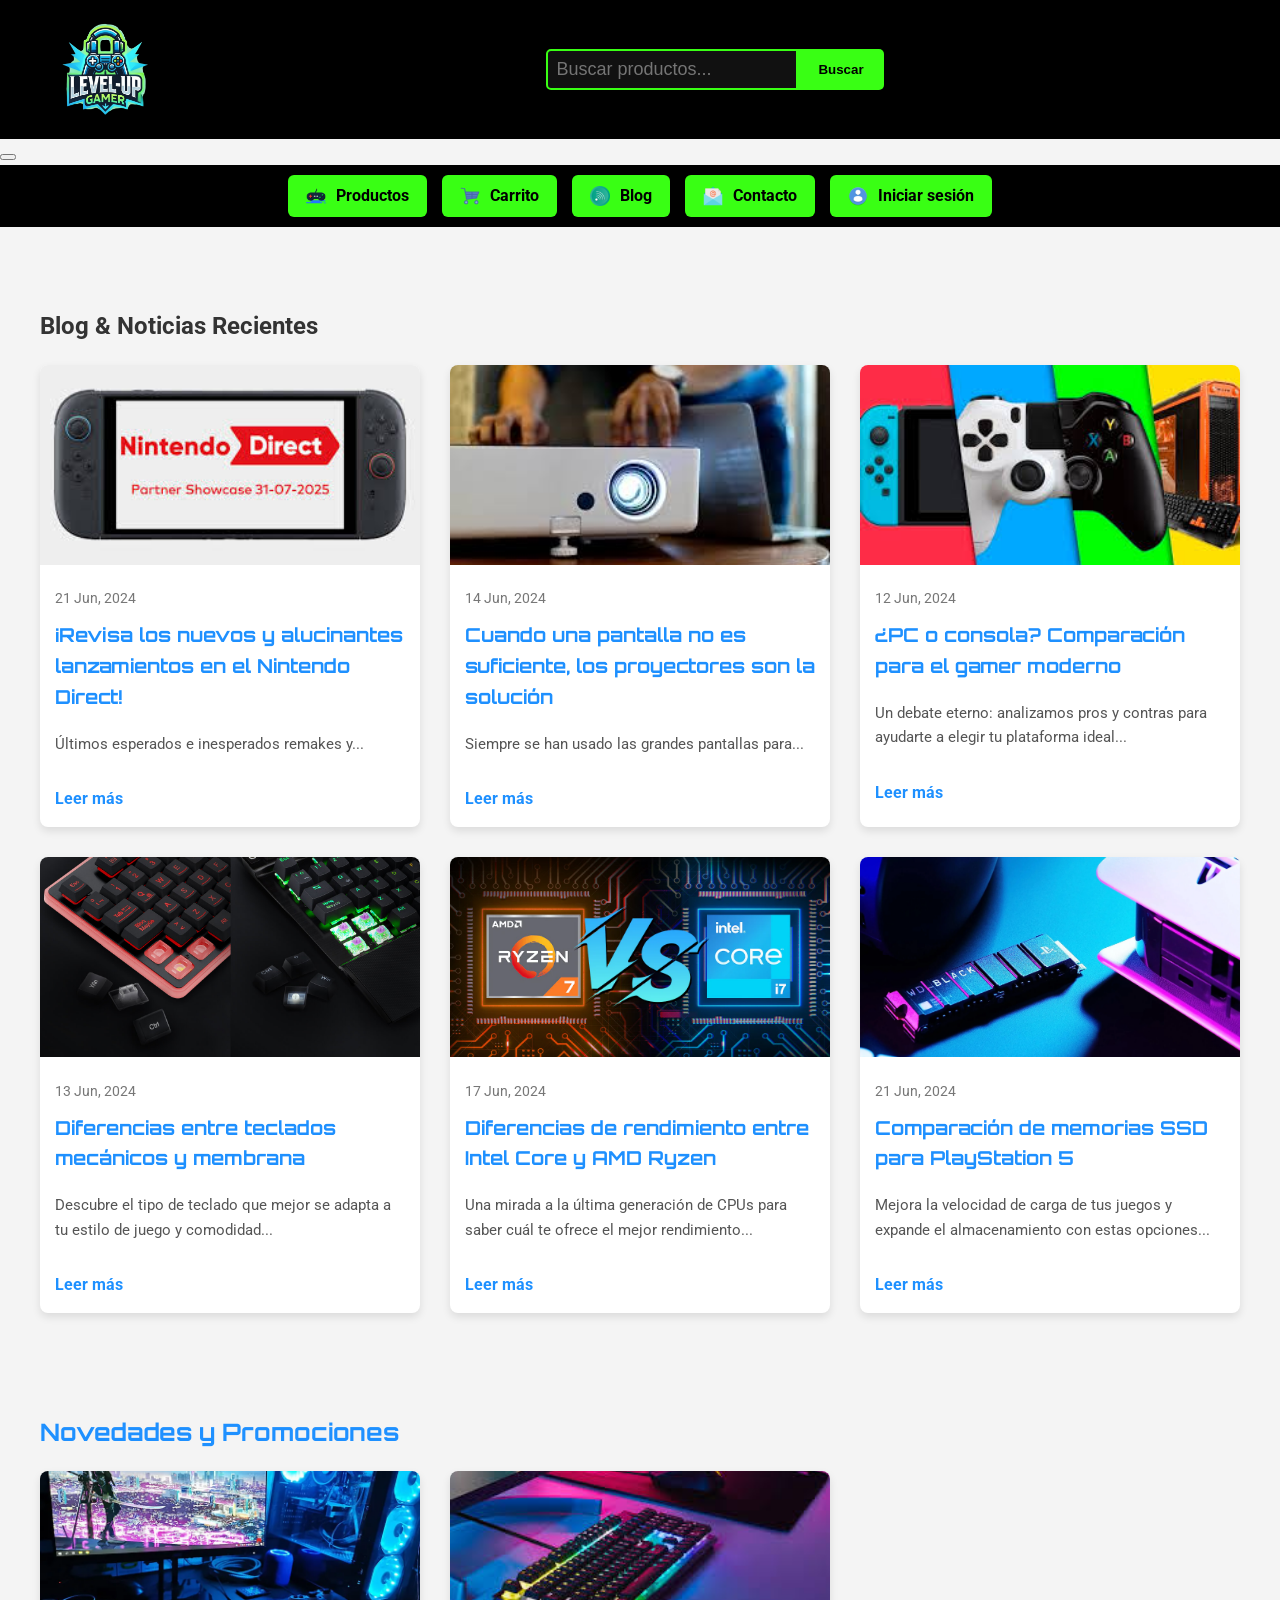
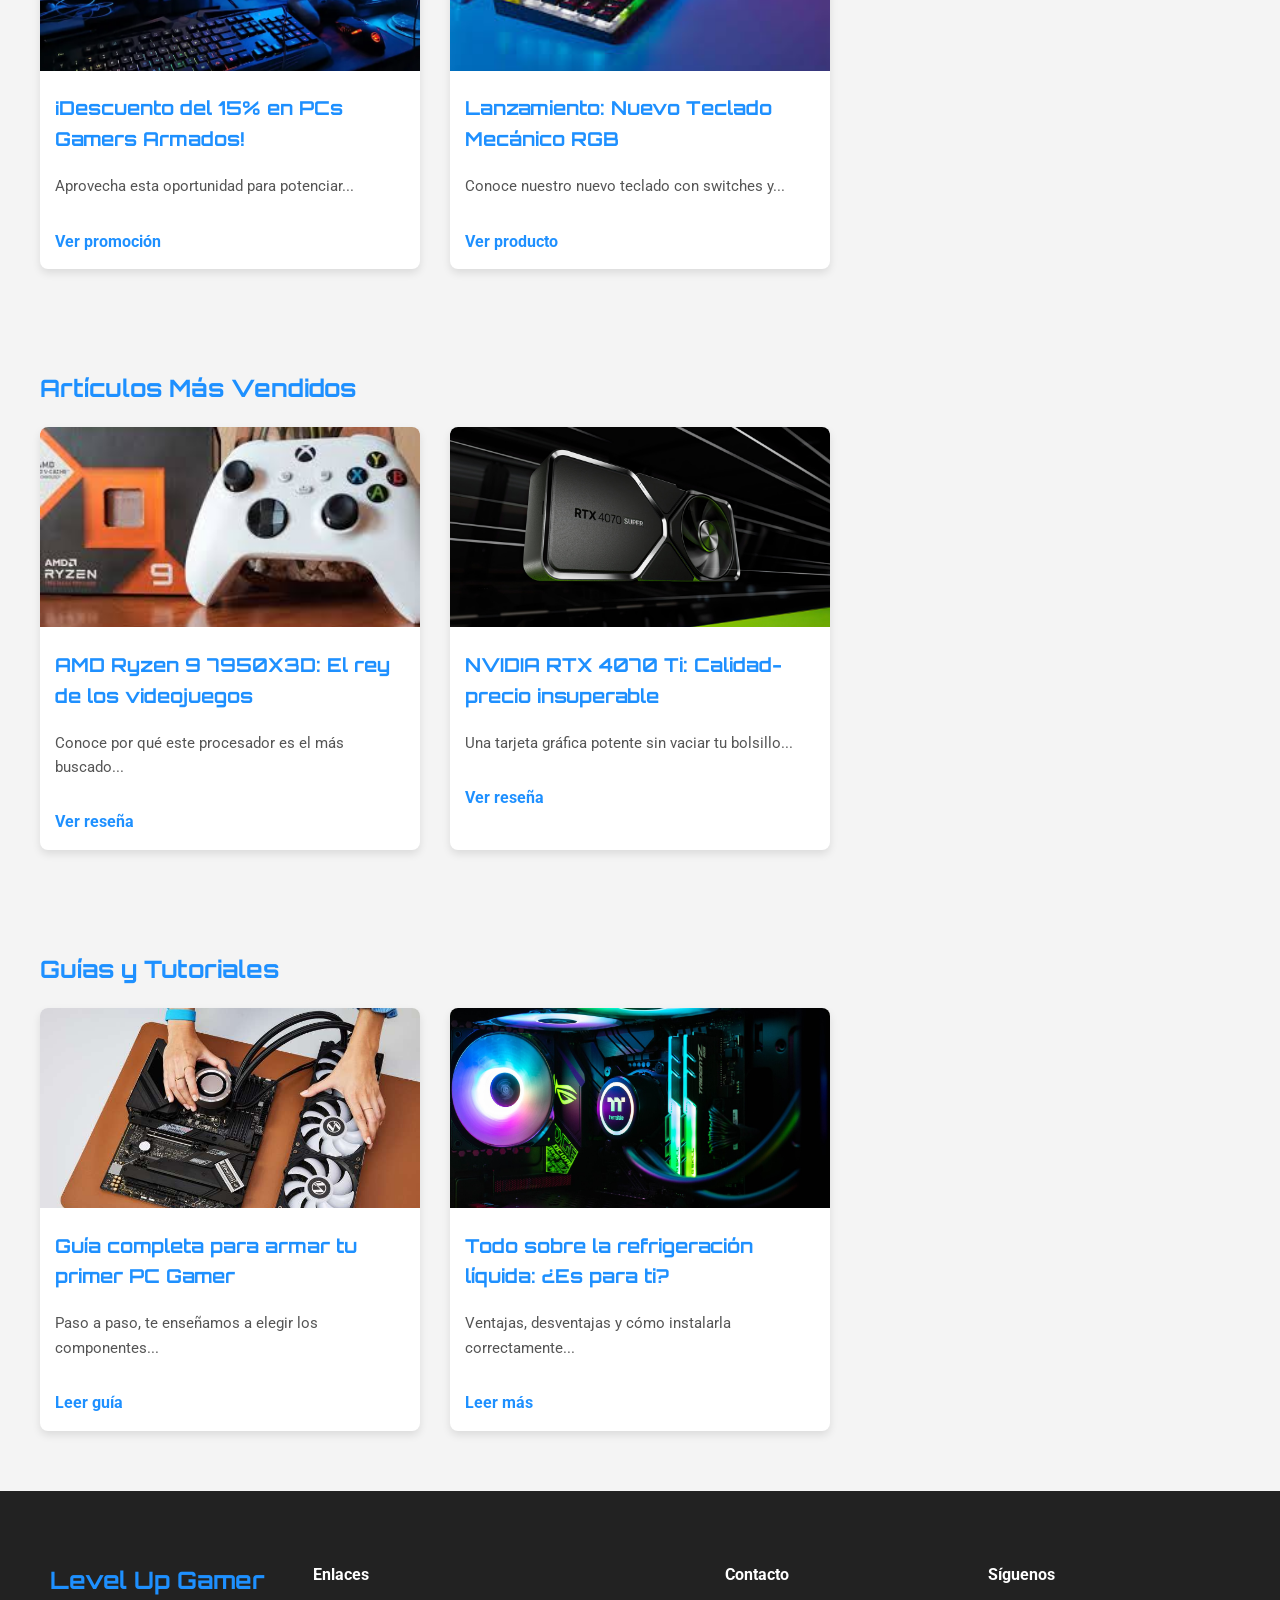
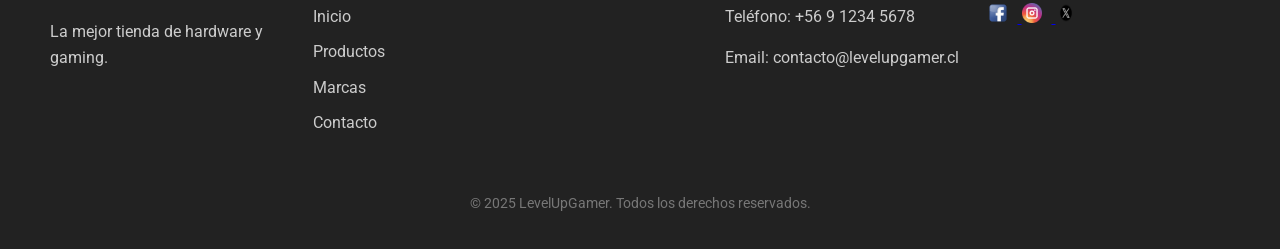
<file: blogs.html>
<!DOCTYPE html>
<html lang="es">
<head>
    <meta charset="UTF-8" />
    <title>Level-Up Gamer - Blog</title>
    <link href="https://fonts.googleapis.com/css2?family=Orbitron&family=Roboto&display=swap" rel="stylesheet" />
    <link rel="stylesheet" href="css/contacto.css" /> 
    <link rel="stylesheet" href="https://cdnjs.cloudflare.com/ajax/libs/font-awesome/6.0.0-beta3/css/all.min.css">
</head>
<body>
    <header>
    <div class="logo">
        <a href="index.html">
        <img src="images/logo.png" alt="Level-Up Gamer Logo" />
        </a>
    </div>
    <div class="search-bar" role="search">
        <input type="text" id="search-input" placeholder="Buscar productos...">
        <button id="search-btn" type="button">Buscar</button>
    </div>
    </header>
<nav class="navbar navbar-expand-lg navbar-light bg-light" aria-label="Menú principal">
<div class="container-fluid">

    <button class="navbar-toggler" type="button" data-bs-toggle="collapse" data-bs-target="#menuBootstrap"
    aria-controls="menuBootstrap" aria-expanded="false" aria-label="Toggle navigation">
    <span class="navbar-toggler-icon"></span>
    </button>

    <div class="collapse navbar-collapse nav-buttons" id="menuBootstrap">
    <a href="productos.html" class="btn-nav">
        <img src="images/producto.png" alt="" class="btn-icon" />
        Productos
    </a>
    <a href="carrito.html" class="btn-nav">
        <img src="images/carrito.png" alt="" class="btn-icon" />
        Carrito
    </a>
    <a href="blogs.html" class="btn-nav">
        <img src="images/blog.png" alt="" class="btn-icon" />
        Blog
    </a>
    <a href="contacto.html" class="btn-nav">
        <img src="images/contacto.png" alt="" class="btn-icon" />
        Contacto
    </a>
    <a href="iniciosesion.html" class="btn-nav">
        <img src="images/login.png" alt="" class="btn-icon" />
        Iniciar sesión
    </a>
    </div>

    </div>
</nav>

    <main class="blog-page">
        <div class="blog-main-content">
            <section class="blog-grid-container">
                <h1>Blog & Noticias Recientes</h1>
                <div class="blog-grid">
                    <article class="blog-card">
                        <img src="images/articulo1.jpg" alt="Título del Artículo 1">
                        <div class="card-content">
                            <span class="blog-date">21 Jun, 2024</span>
                            <h3>¡Revisa los nuevos y alucinantes lanzamientos en el Nintendo Direct!</h3>
                            <p>Últimos esperados e inesperados remakes y...</p>
                            <a href="#" class="read-more-btn">Leer más</a>
                        </div>
                    </article>

                    <article class="blog-card">
                        <img src="images/articulo2.jpg" alt="Título del Artículo 2">
                        <div class="card-content">
                            <span class="blog-date">14 Jun, 2024</span>
                            <h3>Cuando una pantalla no es suficiente, los proyectores son la solución</h3>
                            <p>Siempre se han usado las grandes pantallas para...</p>
                            <a href="#" class="read-more-btn">Leer más</a>
                        </div>
                    </article>
                    
                    <article class="blog-card">
                        <img src="images/consola-pc.jpg" alt="PC o Consola">
                        <div class="card-content">
                            <span class="blog-date">12 Jun, 2024</span>
                            <h3>¿PC o consola? Comparación para el gamer moderno</h3>
                            <p>Un debate eterno: analizamos pros y contras para ayudarte a elegir tu plataforma ideal...</p>
                            <a href="#" class="read-more-btn">Leer más</a>
                        </div>
                    </article>
                    
                    <article class="blog-card">
                        <img src="images/teclados.jpg" alt="Teclados mecánicos y membrana">
                        <div class="card-content">
                            <span class="blog-date">13 Jun, 2024</span>
                            <h3>Diferencias entre teclados mecánicos y membrana</h3>
                            <p>Descubre el tipo de teclado que mejor se adapta a tu estilo de juego y comodidad...</p>
                            <a href="#" class="read-more-btn">Leer más</a>
                        </div>
                    </article>
                    
                    <article class="blog-card">
                        <img src="images/intel-amd.jpg" alt="Intel vs. AMD">
                        <div class="card-content">
                            <span class="blog-date">17 Jun, 2024</span>
                            <h3>Diferencias de rendimiento entre Intel Core y AMD Ryzen</h3>
                            <p>Una mirada a la última generación de CPUs para saber cuál te ofrece el mejor rendimiento...</p>
                            <a href="#" class="read-more-btn">Leer más</a>
                        </div>
                    </article>
                    
                    <article class="blog-card">
                        <img src="images/ps5-ssd.jpg" alt="Memoria SSD para PS5">
                        <div class="card-content">
                            <span class="blog-date">21 Jun, 2024</span>
                            <h3>Comparación de memorias SSD para PlayStation 5</h3>
                            <p>Mejora la velocidad de carga de tus juegos y expande el almacenamiento con estas opciones...</p>
                            <a href="#" class="read-more-btn">Leer más</a>
                        </div>
                    </article>

                </div>
            </section>
            
            <section class="blog-grid-container">
                <h2 class="section-title">Novedades y Promociones</h2>
                <div class="blog-grid">
                    <article class="blog-card promo-card">
                        <img src="images/promo-pc.jpg" alt="Promoción de PC Gamer">
                        <div class="card-content">
                            <h3>¡Descuento del 15% en PCs Gamers Armados!</h3>
                            <p>Aprovecha esta oportunidad para potenciar...</p>
                            <a href="#" class="read-more-btn">Ver promoción</a>
                        </div>
                    </article>
                    <article class="blog-card promo-card">
                        <img src="images/promo-perifericos.jpg" alt="Promoción de Periféricos">
                        <div class="card-content">
                            <h3>Lanzamiento: Nuevo Teclado Mecánico RGB</h3>
                            <p>Conoce nuestro nuevo teclado con switches y...</p>
                            <a href="#" class="read-more-btn">Ver producto</a>
                        </div>
                    </article>
                </div>
            </section>

            <section class="blog-grid-container">
                <h2 class="section-title">Artículos Más Vendidos</h2>
                <div class="blog-grid">
                    <article class="blog-card bestseller-card">
                        <img src="images/bestseller-cpu.jpg" alt="Artículo Más Vendido CPU">
                        <div class="card-content">
                            <h3>AMD Ryzen 9 7950X3D: El rey de los videojuegos</h3>
                            <p>Conoce por qué este procesador es el más buscado...</p>
                            <a href="#" class="read-more-btn">Ver reseña</a>
                        </div>
                    </article>
                    <article class="blog-card bestseller-card">
                        <img src="images/bestseller-gpu.jpg" alt="Artículo Más Vendido GPU">
                        <div class="card-content">
                            <h3>NVIDIA RTX 4070 Ti: Calidad-precio insuperable</h3>
                            <p>Una tarjeta gráfica potente sin vaciar tu bolsillo...</p>
                            <a href="#" class="read-more-btn">Ver reseña</a>
                        </div>
                    </article>
                </div>
            </section>

            <section class="blog-grid-container">
                <h2 class="section-title">Guías y Tutoriales</h2>
                <div class="blog-grid">
                    <article class="blog-card guide-card">
                        <img src="images/guia-armado.jpg" alt="Guía de armado de PC">
                        <div class="card-content">
                            <h3>Guía completa para armar tu primer PC Gamer</h3>
                            <p>Paso a paso, te enseñamos a elegir los componentes...</p>
                            <a href="#" class="read-more-btn">Leer guía</a>
                        </div>
                    </article>
                    <article class="blog-card guide-card">
                        <img src="images/guia-cooling.jpg" alt="Guía de refrigeración">
                        <div class="card-content">
                            <h3>Todo sobre la refrigeración líquida: ¿Es para ti?</h3>
                            <p>Ventajas, desventajas y cómo instalarla correctamente...</p>
                            <a href="#" class="read-more-btn">Leer más</a>
                        </div>
                    </article>
                </div>
            </section>

    <footer class="footer">
    <div class="footer-container">
    <div class="footer-section logo-seccion">
        <h2>Level Up Gamer</h2>
        <p>La mejor tienda de hardware y gaming.</p>
    </div>
    <div class="footer-section enlaces">
        <h4>Enlaces</h4>
        <ul>
            <li><a href="index.html">Inicio</a></li>
            <li><a href="productos.html">Productos</a></li>
            <li><a href="#">Marcas</a></li>
            <li><a href="contacto.html">Contacto</a></li>
        </ul>
    </div>
    <div>
        <iframe src="https://www.google.com/maps/embed?pb=!1m17!1m12!1m3!1d13383.092123816954!2d-71.54892111316633!3d-33.00975888170049!2m3!1f0!2f0!3f0!3m2!1i1024!2i768!4f13.1!3m2!1m1!2s!5e0!3m2!1ses-419!2scl!4v1757960878831!5m2!1ses-419!2scl" 
        width="150" 
        height="150" 
        style="border:0;" 
        allowfullscreen="" 
        loading="lazy" referrerpolicy="no-referrer-when-downgrade"></iframe>
    </div>
        <div class="footer-section contacto">
            <h4>Contacto</h4>
            <p>Teléfono: +56 9 1234 5678</p>
            <p>Email: contacto@levelupgamer.cl</p>
        </div>
        <div class="footer-section redes-sociales">
            <h4>Síguenos</h4>
            <a href="#" aria-label="Facebook" class="icon-facebook">
                <img src="images/facebook.png" alt="" class="btn-icon" />
            </a>
            <a href="#" aria-label="Instagram" class="icon-instagram">
                <img src="images/instagram.png" alt="" class="btn-icon" />
            </a>
            <a href="#" aria-label="Twitter" class="icon-twitter">
                <img src="images/xtwitter.png" alt="" class="btn-icon" />
            </a>
        </div>
    </div>
    <div class="footer-bottom">
    <p>&copy; 2025 LevelUpGamer. Todos los derechos reservados.</p>
    </div>
</footer>
    
    <script src="https://cdn.jsdelivr.net/npm/bootstrap@5.3.8/dist/js/bootstrap.bundle.min.js" integrity="sha384-FKyoEForCGlyvwx9Hj09JcYn3nv7wiPVlz7YYwJrWVcXK/BmnVDxM+D2scQbITxI" crossorigin="anonymous"></script>
    <script src="https://cdn.jsdelivr.net/npm/@popperjs/core@2.11.8/dist/umd/popper.min.js" integrity="sha384-I7E8VVD/ismYTF4hNIPjVp/Zjvgyol6VFvRkX/vR+Vc4jQkC+hVqc2pM8ODewa9r" crossorigin="anonymous"></script>
    <script src="https://cdn.jsdelivr.net/npm/bootstrap@5.3.8/dist/js/bootstrap.min.js" integrity="sha384-G/EV+4j2dNv+tEPo3++6LCgdCROaejBqfUeNjuKAiuXbjrxilcCdDz6ZAVfHWe1Y" crossorigin="anonymous"></script>
</body>
</html>
</file>
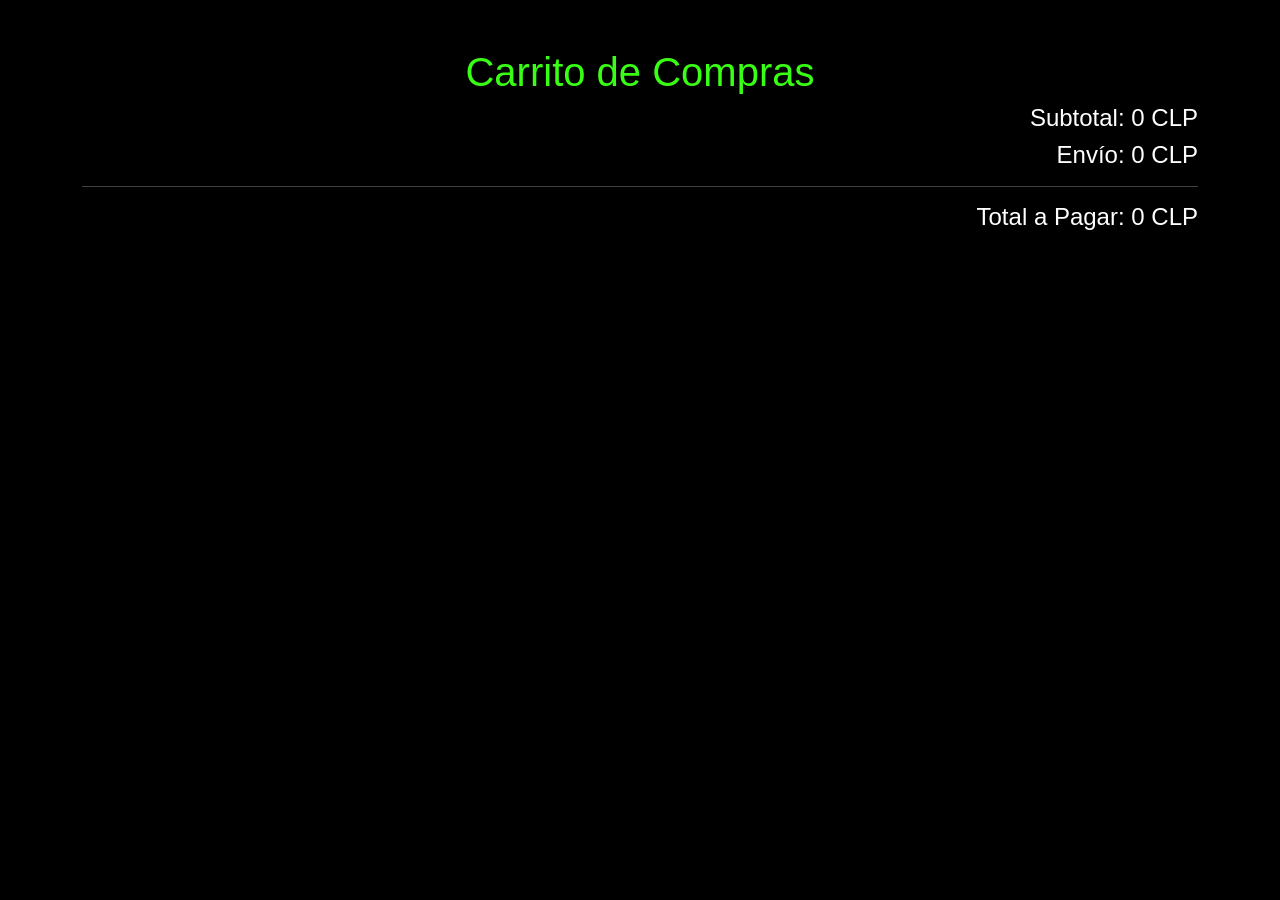
<file: carrito.html>
<!DOCTYPE html>
<html lang="en">
<head>
    <meta charset="UTF-8">
    <meta name="viewport" content="width=device-width, initial-scale=1.0">
    <title>Tienda en línea</title>
    <link href="https://cdn.jsdelivr.net/npm/bootstrap@5.3.8/dist/css/bootstrap.min.css" rel="stylesheet" integrity="sha384-sRIl4kxILFvY47J16cr9ZwB07vP4J8+LH7qKQnuqkuIAvNWLzeN8tE5YBujZqJLB" crossorigin="anonymous">
    <link rel="stylesheet" href="css/carrito.css">
</head>
<body>

<div class="container mt-5">
    <h1>Carrito de Compras</h1>

        <div id="lista-carrito">
    </div>

    <div id="mensaje-confirmacion" class="alert alert-success d-none" role="alert">
        ¡Producto agregado al carrito!
    </div>

    <div class="text-end">
    <h4>Subtotal: <span id="subtotal">0</span> CLP</h4>
    <h4>Envío: <span id="costo-envio">5.000</span> CLP</h4>

        <hr> <h4>Total a Pagar: <span id="total-pagar">0</span> CLP</h4>
    </div>
</div>

<script src="https://cdn.jsdelivr.net/npm/bootstrap@5.3.8/dist/js/bootstrap.bundle.min.js" integrity="sha384-FKyoEForCGlyvwx9Hj09JcYn3nv7wiPVlz7YYwJrWVcXK/BmnVDxM+D2scQbITxI" crossorigin="anonymous"></script>
<script src="https://cdn.jsdelivr.net/npm/@popperjs/core@2.11.8/dist/umd/popper.min.js" integrity="sha384-I7E8VVD/ismYTF4hNIPjVp/Zjvgyol6VFvRkX/vR+Vc4jQkC+hVqc2pM8ODewa9r" crossorigin="anonymous"></script>
<script src="https://cdn.jsdelivr.net/npm/bootstrap@5.3.8/dist/js/bootstrap.min.js" integrity="sha384-G/EV+4j2dNv+tEPo3++6LCgdCROaejBqfUeNjuKAiuXbjrxilcCdDz6ZAVfHWe1Y" crossorigin="anonymous"></script>
<script src="js/carrito.js"></script>

</body>
</html>
</file>
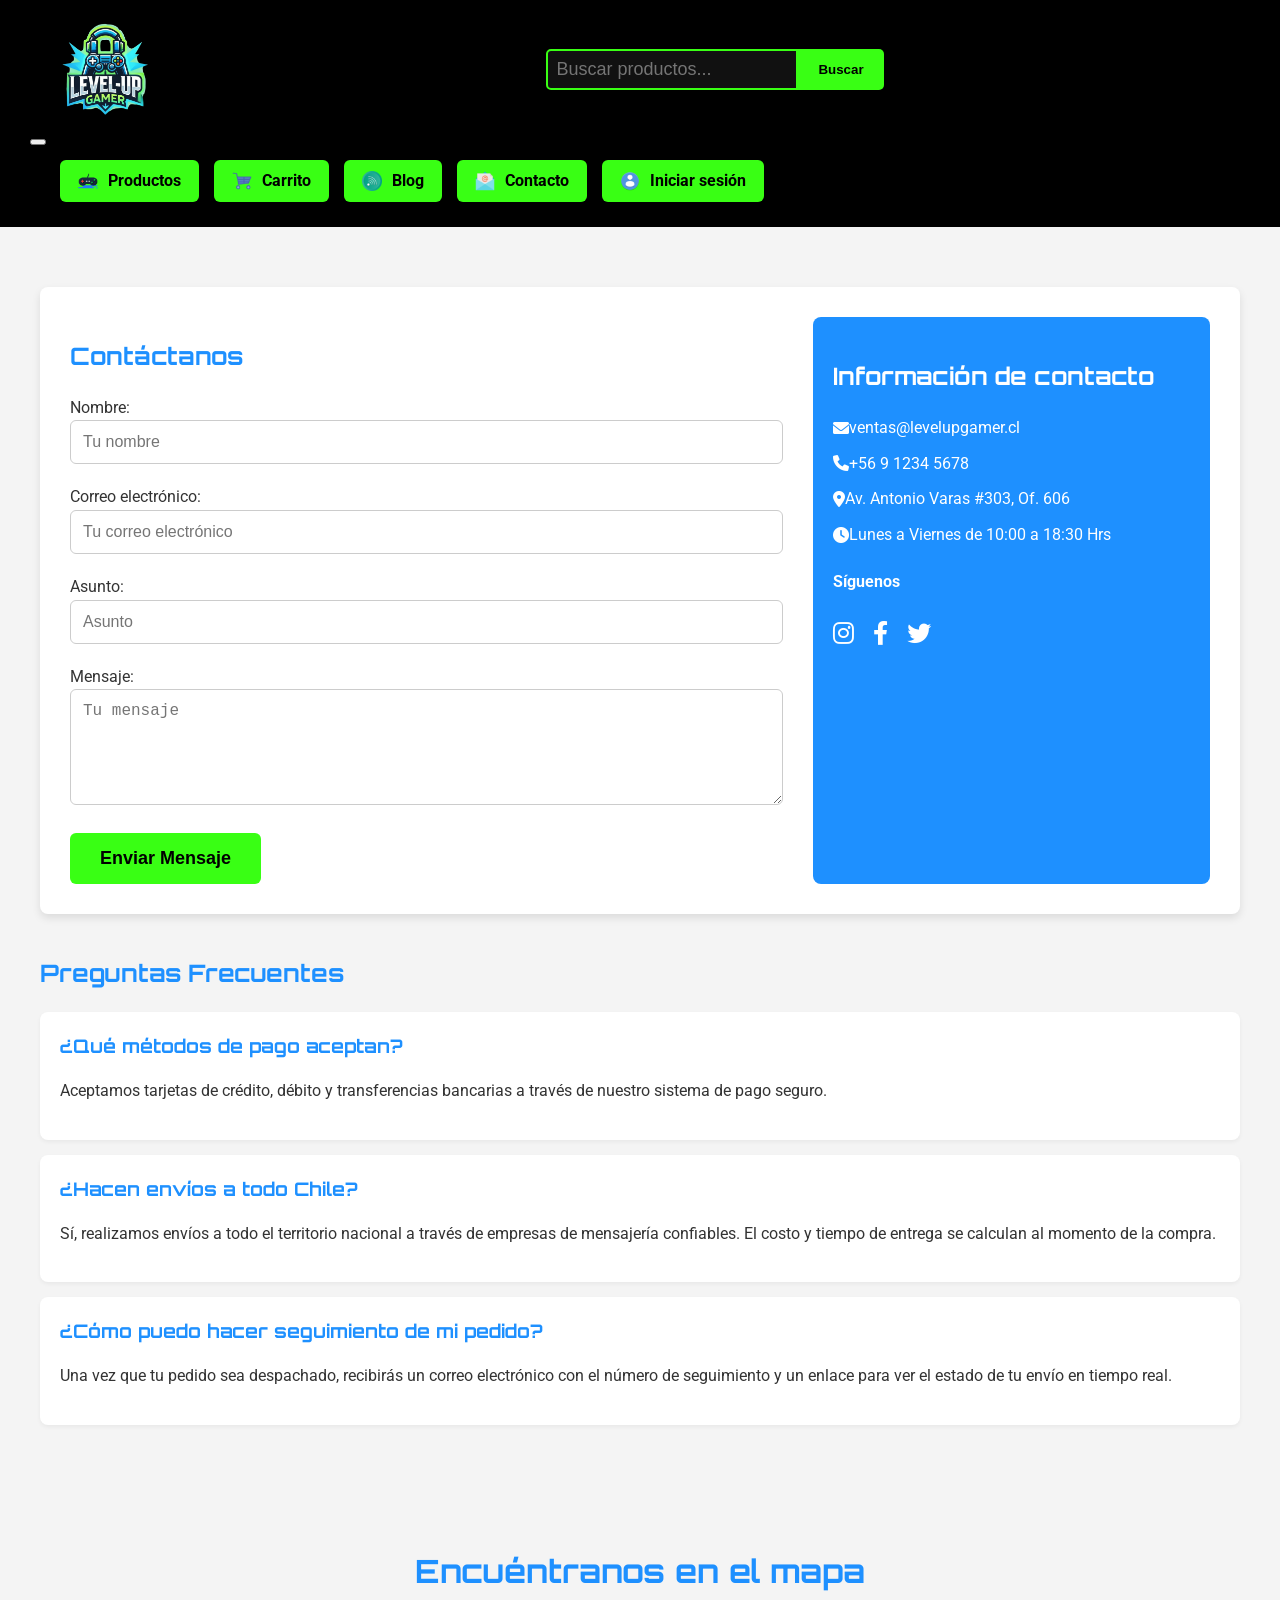
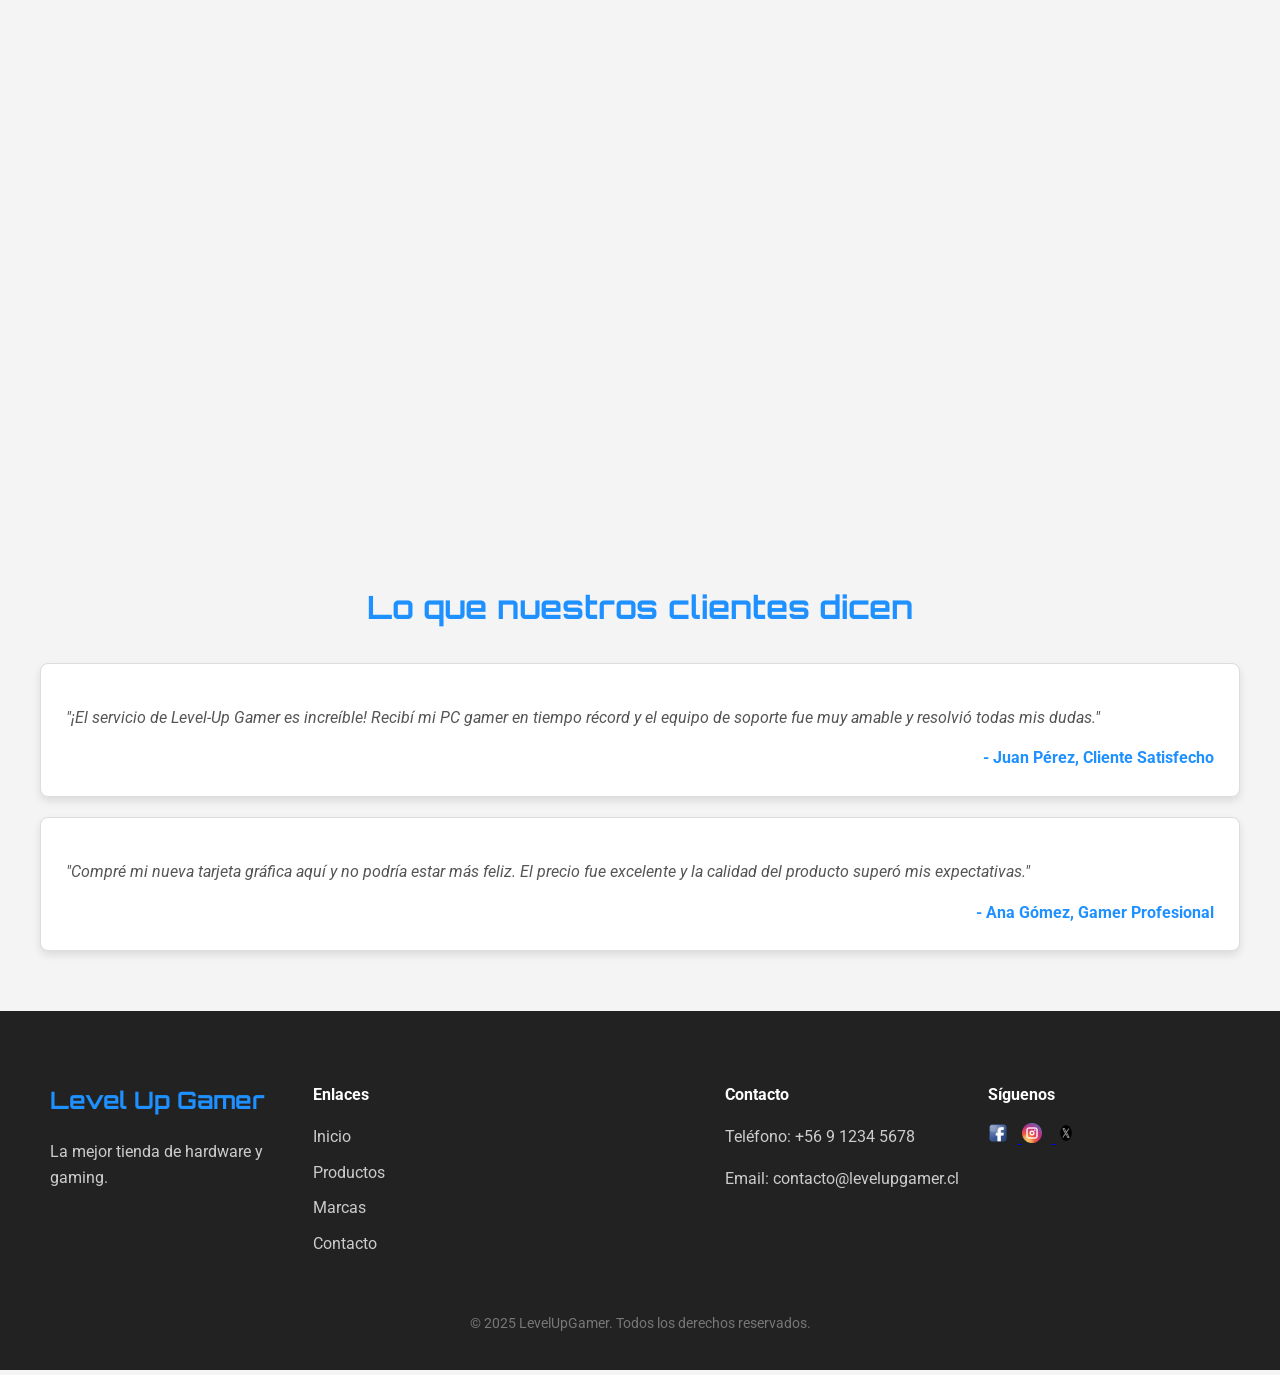
<file: contacto.html>
<!DOCTYPE html>
<html lang="es">
<head>
    <meta charset="UTF-8" />
    <title>Level-Up Gamer - Contacto</title>
    <link href="https://fonts.googleapis.com/css2?family=Orbitron&family=Roboto&display=swap" rel="stylesheet" />
    <link rel="stylesheet" href="css/contacto.css" />
    <link rel="stylesheet" href="https://cdnjs.cloudflare.com/ajax/libs/font-awesome/6.0.0-beta3/css/all.min.css">
</head>
<body>
    <header>
        <div class="logo">
            <img src="images/logo.png" alt="Level-Up Gamer Logo" />
        </div>
        <div class="search-bar">
            <input type="text" id="search-input" placeholder="Buscar productos...">
            <button id="search-btn">Buscar</button>
        </div>
        <nav class="navbar navbar-expand-lg navbar-light bg-light" aria-label="Menú principal">
<div class="container-fluid">

    <button class="navbar-toggler" type="button" data-bs-toggle="collapse" data-bs-target="#menuBootstrap"
    aria-controls="menuBootstrap" aria-expanded="false" aria-label="Toggle navigation">
    <span class="navbar-toggler-icon"></span>
    </button>

    <div class="collapse navbar-collapse nav-buttons" id="menuBootstrap">
    <a href="productos.html" class="btn-nav">
        <img src="images/producto.png" alt="" class="btn-icon" />
        Productos
    </a>
    <a href="carrito.html" class="btn-nav">
        <img src="images/carrito.png" alt="" class="btn-icon" />
        Carrito
    </a>
    <a href="blogs.html" class="btn-nav">
        <img src="images/blog.png" alt="" class="btn-icon" />
        Blog
    </a>
    <a href="contacto.html" class="btn-nav">
        <img src="images/contacto.png" alt="" class="btn-icon" />
        Contacto
    </a>
    <a href="iniciosesion.html" class="btn-nav">
        <img src="images/login.png" alt="" class="btn-icon" />
        Iniciar sesión
    </a>
    </div>

    </div>
</nav>
    </header>

    <main class="contact-page">
        <div class="contact-layout">
            <section class="contact-form-container">
                <h2>Contáctanos</h2>
                <form action="#" method="post" class="contact-form">
                    <div class="form-group">
                        <label for="name">Nombre:</label>
                        <input type="text" id="name" name="name" placeholder="Tu nombre" required>
                    </div>
                    <div class="form-group">
                        <label for="email">Correo electrónico:</label>
                        <input type="email" id="email" name="email" placeholder="Tu correo electrónico" required>
                    </div>
                    <div class="form-group">
                        <label for="subject">Asunto:</label>
                        <input type="text" id="subject" name="subject" placeholder="Asunto">
                    </div>
                    <div class="form-group">
                        <label for="message">Mensaje:</label>
                        <textarea id="message" name="message" rows="5" placeholder="Tu mensaje" required></textarea>
                    </div>
                    <button type="submit" class="submit-btn">Enviar Mensaje</button>
                </form>
            </section>

            <section class="contact-info-container">
                <h2>Información de contacto</h2>
                <div class="info-box">
                    <p><i class="fas fa-envelope"></i> ventas@levelupgamer.cl</p>
                    <p><i class="fas fa-phone"></i> +56 9 1234 5678</p>
                    <p><i class="fas fa-map-marker-alt"></i> Av. Antonio Varas #303, Of. 606</p>
                    <p><i class="fas fa-clock"></i> Lunes a Viernes de 10:00 a 18:30 Hrs</p>
                    
                    <div class="social-links">
                        <h4>Síguenos</h4>
                        <a href="#" aria-label="Instagram"><i class="fab fa-instagram"></i></a>
                        <a href="#" aria-label="Facebook"><i class="fab fa-facebook-f"></i></a>
                        <a href="#" aria-label="Twitter"><i class="fab fa-twitter"></i></a>
                    </div>
                </div>
            </section>
        </div>

        <section class="faq-container">
            <h2>Preguntas Frecuentes</h2>
            <div class="faq-item">
                <h3>¿Qué métodos de pago aceptan?</h3>
                <p>Aceptamos tarjetas de crédito, débito y transferencias bancarias a través de nuestro sistema de pago seguro.</p>
            </div>
            <div class="faq-item">
                <h3>¿Hacen envíos a todo Chile?</h3>
                <p>Sí, realizamos envíos a todo el territorio nacional a través de empresas de mensajería confiables. El costo y tiempo de entrega se calculan al momento de la compra.</p>
            </div>
            <div class="faq-item">
                <h3>¿Cómo puedo hacer seguimiento de mi pedido?</h3>
                <p>Una vez que tu pedido sea despachado, recibirás un correo electrónico con el número de seguimiento y un enlace para ver el estado de tu envío en tiempo real.</p>
            </div>
        </section>
    </main>

        <section class="map-container">
            <h2>Encuéntranos en el mapa</h2>
            <iframe src="https://www.google.com/maps/embed?pb=!1m18!1m12!1m3!1d3329.177263721345!2d-70.62886758480373!3d-33.44754978077576!2m3!1f0!2f0!3f0!3m2!1i1024!2i768!4f13.1!3m3!1m2!1s0x9662c5b3d0c9f1d5%3A0x6e9a65f12e84d4b0!2sAv.%20Antonio%20Varas%20%23303%2C%20Providencia%2C%20Regi%C3%B3n%20Metropolitana!5e0!3m2!1ses!2scl!4v1624467890456!5m2!1ses!2scl" width="100%" height="450" style="border:0;" allowfullscreen="" loading="lazy"></iframe>
        </section>

        <section class="testimonials-container">
    <h2>Lo que nuestros clientes dicen</h2>
    <div class="testimonial-grid">
        <div class="testimonial-card">
            <p>"¡El servicio de Level-Up Gamer es increíble! Recibí mi PC gamer en tiempo récord y el equipo de soporte fue muy amable y resolvió todas mis dudas."</p>
            <span class="client-name">- Juan Pérez, Cliente Satisfecho</span>
        </div>
        <div class="testimonial-card">
            <p>"Compré mi nueva tarjeta gráfica aquí y no podría estar más feliz. El precio fue excelente y la calidad del producto superó mis expectativas."</p>
            <span class="client-name">- Ana Gómez, Gamer Profesional</span>
        </div>
    </div>
</section>
    
    <footer class="footer">
    <div class="footer-container">
    <div class="footer-section logo-seccion">
        <h2>Level Up Gamer</h2>
        <p>La mejor tienda de hardware y gaming.</p>
    </div>
    <div class="footer-section enlaces">
        <h4>Enlaces</h4>
        <ul>
            <li><a href="index.html">Inicio</a></li>
            <li><a href="productos.html">Productos</a></li>
            <li><a href="#">Marcas</a></li>
            <li><a href="contacto.html">Contacto</a></li>
        </ul>
    </div>
    <div>
        <iframe src="https://www.google.com/maps/embed?pb=!1m17!1m12!1m3!1d13383.092123816954!2d-71.54892111316633!3d-33.00975888170049!2m3!1f0!2f0!3f0!3m2!1i1024!2i768!4f13.1!3m2!1m1!2s!5e0!3m2!1ses-419!2scl!4v1757960878831!5m2!1ses-419!2scl" 
        width="150" 
        height="150" 
        style="border:0;" 
        allowfullscreen="" 
        loading="lazy" referrerpolicy="no-referrer-when-downgrade"></iframe>
    </div>
    <div class="footer-section contacto">
        <h4>Contacto</h4>
        <p>Teléfono: +56 9 1234 5678</p>
        <p>Email: contacto@levelupgamer.cl</p>
    </div>
    <div class="footer-section redes-sociales">
        <h4>Síguenos</h4>
        <a href="#" aria-label="Facebook" class="icon-facebook">
            <img src="images/facebook.png" alt="" class="btn-icon" />
        </a>
        <a href="#" aria-label="Instagram" class="icon-instagram">
            <img src="images/instagram.png" alt="" class="btn-icon" />
        </a>
        <a href="#" aria-label="Twitter" class="icon-twitter">
            <img src="images/xtwitter.png" alt="" class="btn-icon" />
        </a>
    </div>
    </div>
    <div class="footer-bottom">
    <p>&copy; 2025 LevelUpGamer. Todos los derechos reservados.</p>
    </div>
</footer>
    
    <script src="https://cdn.jsdelivr.net/npm/bootstrap@5.3.8/dist/js/bootstrap.bundle.min.js" integrity="sha384-FKyoEForCGlyvwx9Hj09JcYn3nv7wiPVlz7YYwJrWVcXK/BmnVDxM+D2scQbITxI" crossorigin="anonymous"></script>
    <script src="https://cdn.jsdelivr.net/npm/@popperjs/core@2.11.8/dist/umd/popper.min.js" integrity="sha384-I7E8VVD/ismYTF4hNIPjVp/Zjvgyol6VFvRkX/vR+Vc4jQkC+hVqc2pM8ODewa9r" crossorigin="anonymous"></script>
    <script src="https://cdn.jsdelivr.net/npm/bootstrap@5.3.8/dist/js/bootstrap.min.js" integrity="sha384-G/EV+4j2dNv+tEPo3++6LCgdCROaejBqfUeNjuKAiuXbjrxilcCdDz6ZAVfHWe1Y" crossorigin="anonymous"></script>
    <script src="js/contacto.js"></script>
</body>
</html>
</file>
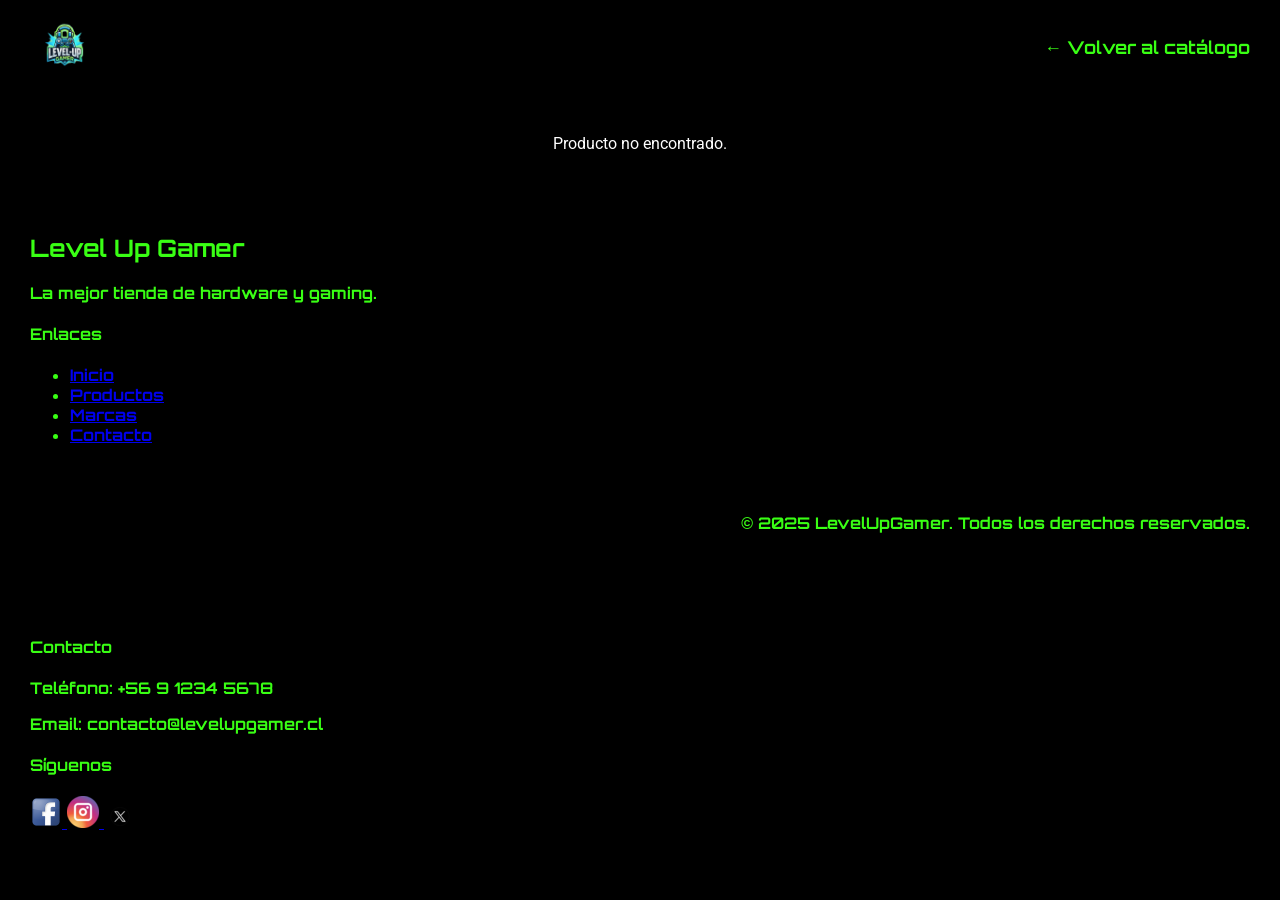
<file: detalle.html>
<!DOCTYPE html>
<html lang="es">
<head>
    <meta charset="UTF-8" />
    <meta name="viewport" content="width=device-width, initial-scale=1" />
    <title>Detalle del Producto - Level-Up Gamer</title>
    <link href="https://fonts.googleapis.com/css2?family=Orbitron&family=Roboto&display=swap" rel="stylesheet" />
    <link rel="stylesheet" href="css/detalle.css" />
</head>
<body>

    <header>
        <div class="logo">
        <img src="images/logo.png" alt="Level-Up Gamer Logo" />
        </div>
        <nav>
        <a href="productos.html" class="back-link">← Volver al catálogo</a>
        </nav>
    </header>

    <main>
        <section id="product-detail" class="product-detail">
        <!-- Contenido dinámico del producto -->
        </section>
    </main>

<footer class="footer">
    <div class="footer-container">
    <div class="footer-section logo-seccion">
        <h2>Level Up Gamer</h2>
        <p>La mejor tienda de hardware y gaming.</p>
    </div>
    <div class="footer-section enlaces">
        <h4>Enlaces</h4>
        <ul>
            <li><a href="index.html">Inicio</a></li>
            <li><a href="productos.html">Productos</a></li>
            <li><a href="#">Marcas</a></li>
            <li><a href="contacto.html">Contacto</a></li>
        </ul>
    </div>
    <div>
        <iframe src="https://www.google.com/maps/embed?pb=!1m17!1m12!1m3!1d13383.092123816954!2d-71.54892111316633!3d-33.00975888170049!2m3!1f0!2f0!3f0!3m2!1i1024!2i768!4f13.1!3m2!1m1!2s!5e0!3m2!1ses-419!2scl!4v1757960878831!5m2!1ses-419!2scl" 
        width="150" 
        height="150" 
        style="border:0;" 
        allowfullscreen="" 
        loading="lazy" referrerpolicy="no-referrer-when-downgrade"></iframe>
    </div>
    <div class="footer-section contacto">
        <h4>Contacto</h4>
        <p>Teléfono: +56 9 1234 5678</p>
        <p>Email: contacto@levelupgamer.cl</p>
    </div>
    <div class="footer-section redes-sociales">
        <h4>Síguenos</h4>
        <a href="#" aria-label="Facebook" class="icon-facebook">
            <img src="images/facebook.png" alt="" class="btn-icon" />
        </a>
        <a href="#" aria-label="Instagram" class="icon-instagram">
            <img src="images/instagram.png" alt="" class="btn-icon" />
        </a>
        <a href="#" aria-label="Twitter" class="icon-twitter">
            <img src="images/xtwitter.png" alt="" class="btn-icon" />
        </a>
    </div>
    </div>
    <div class="footer-bottom">
    <p>&copy; 2025 LevelUpGamer. Todos los derechos reservados.</p>
    </div>
</footer>
    <script src="js/productos-data.js"></script>
    <script src="js/detalle.js"></script>

</body>
</html>
</file>
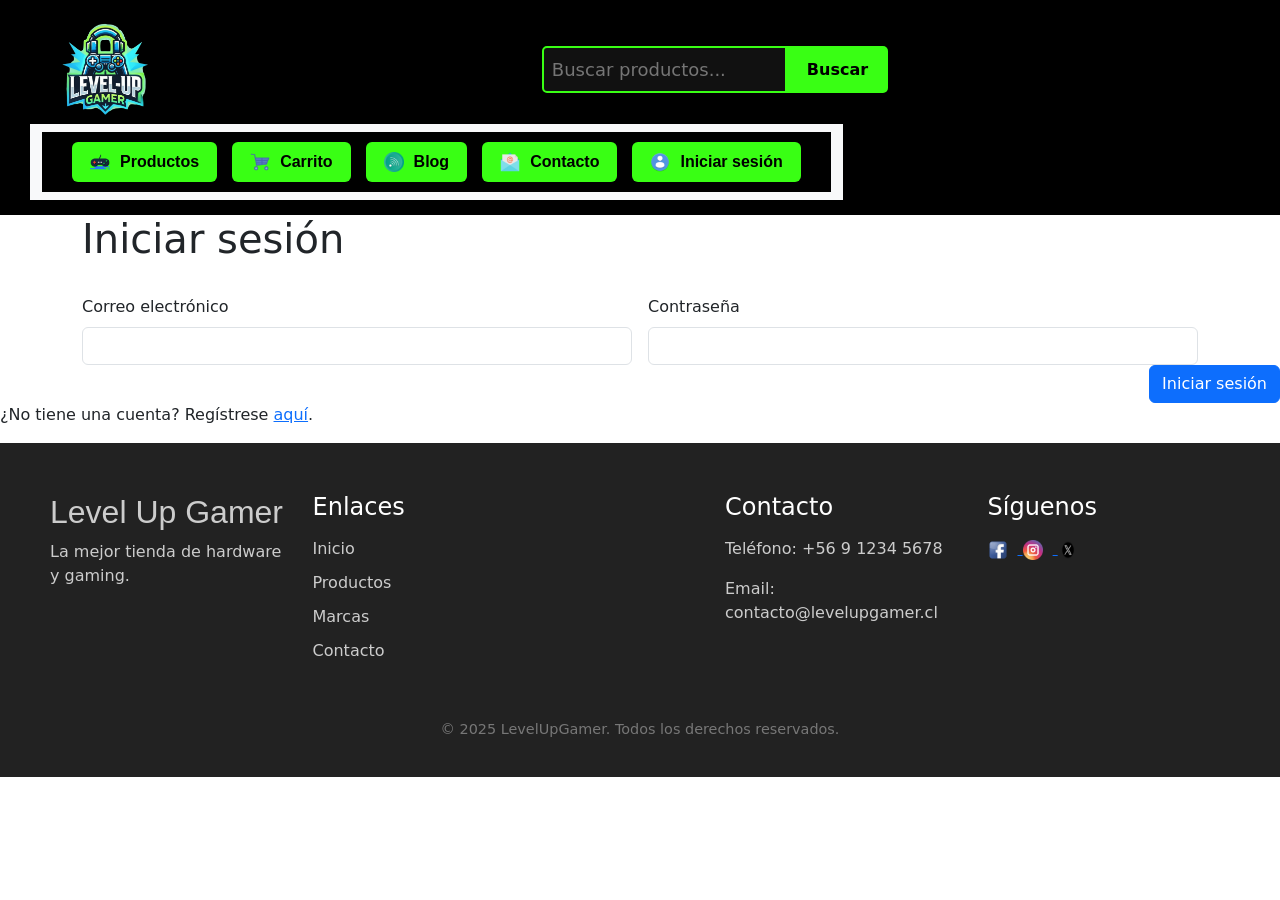
<file: iniciosesion.html>
<!DOCTYPE html>
<html lang="en">
    <head>
        <meta charset="UTF-8">
        <meta name="viewport" content="width=device-width, initial-scale=1.0">
        <title>Iniciar sesión - Level-Up Gamer</title>
        <link rel="stylesheet" href="css/userstyle.css">
        <link href="https://cdn.jsdelivr.net/npm/bootstrap@5.3.8/dist/css/bootstrap.min.css" rel="stylesheet" integrity="sha384-sRIl4kxILFvY47J16cr9ZwB07vP4J8+LH7qKQnuqkuIAvNWLzeN8tE5YBujZqJLB" crossorigin="anonymous">
    </head>
    <body>
        <header>
        <div class="logo">
            <img src="images/logo.png" alt="Level-Up Gamer Logo" />
        </div>
        <div class="search-bar">
            <input type="text" id="search-input" placeholder="Buscar productos...">
            <button id="search-btn">Buscar</button>
        </div>
        <nav class="navbar navbar-expand-lg navbar-light bg-light" aria-label="Menú principal">
<div class="container-fluid">

    <button class="navbar-toggler" type="button" data-bs-toggle="collapse" data-bs-target="#menuBootstrap"
    aria-controls="menuBootstrap" aria-expanded="false" aria-label="Toggle navigation">
    <span class="navbar-toggler-icon"></span>
    </button>

    <div class="collapse navbar-collapse nav-buttons" id="menuBootstrap">
    <a href="productos.html" class="btn-nav">
        <img src="images/producto.png" alt="" class="btn-icon" />
        Productos
    </a>
    <a href="carrito.html" class="btn-nav">
        <img src="images/carrito.png" alt="" class="btn-icon" />
        Carrito
    </a>
    <a href="blogs.html" class="btn-nav">
        <img src="images/blog.png" alt="" class="btn-icon" />
        Blog
    </a>
    <a href="contacto.html" class="btn-nav">
        <img src="images/contacto.png" alt="" class="btn-icon" />
        Contacto
    </a>
    <a href="iniciosesion.html" class="btn-nav">
        <img src="images/login.png" alt="" class="btn-icon" />
        Iniciar sesión
    </a>
    </div>

    </div>
</nav>
    </header>
        
        <div class="container">
            <h1>Iniciar sesión</h1>
            <form class="row mt-3 g-3 needs-validation" novalidate>
                <div class="col-6 position-relative">
                    <label for="correoInicioSesion" class="form-label">Correo electrónico</label>
                        <input type="email" class="form-control" id="correoInicioSesion" required data-parsley-type="email">
                                <div class="invalid-tooltip">
                                    Debe ingresar un correo válido
                                </div>
                            </div>

                            <div class="col-6 position-relative">
                                <label for="contrasenaInicioSesion" class="form-label">Contraseña</label>
                                <input type="password" class="form-control" id="contrasenaInicioSesion" required>
                                <div class="invalid-tooltip">
                                    Debe ingresar su contraseña
                                </div>
                            </div>
                </div>
                <div class="modal-footer">
                    <button onclick="inicioAdministrador()" type="button" class="btn btn-primary">Iniciar sesión</button>
                </div>
            </form>
        </div>
        <p>¿No tiene una cuenta? Regístrese <a href="registrousuario.html">aquí</a>.</p>
        
        <script src="https://cdn.jsdelivr.net/npm/bootstrap@5.3.8/dist/js/bootstrap.bundle.min.js" integrity="sha384-FKyoEForCGlyvwx9Hj09JcYn3nv7wiPVlz7YYwJrWVcXK/BmnVDxM+D2scQbITxI" crossorigin="anonymous"></script>
        <script src="https://cdn.jsdelivr.net/npm/@popperjs/core@2.11.8/dist/umd/popper.min.js" integrity="sha384-I7E8VVD/ismYTF4hNIPjVp/Zjvgyol6VFvRkX/vR+Vc4jQkC+hVqc2pM8ODewa9r" crossorigin="anonymous"></script>
        <script src="https://cdn.jsdelivr.net/npm/bootstrap@5.3.8/dist/js/bootstrap.min.js" integrity="sha384-G/EV+4j2dNv+tEPo3++6LCgdCROaejBqfUeNjuKAiuXbjrxilcCdDz6ZAVfHWe1Y" crossorigin="anonymous"></script>
        <script src="js/userscript.js"></script>
        <script>
            // Example starter JavaScript for disabling form submissions if there are invalid fields
            (() => {
            'use strict'

            // Fetch all the forms we want to apply custom Bootstrap validation styles to
            const forms = document.querySelectorAll('.needs-validation')

            // Loop over them and prevent submission
            Array.from(forms).forEach(form => {
                form.addEventListener('submit', event => {
                if (!form.checkValidity()) {
                    event.preventDefault()
                    event.stopPropagation()
                }

                form.classList.add('was-validated')
                }, false)
            })
            })()
        </script>
    <footer class="footer">
    <div class="footer-container">
    <div class="footer-section logo-seccion">
        <h2>Level Up Gamer</h2>
        <p>La mejor tienda de hardware y gaming.</p>
    </div>
    <div class="footer-section enlaces">
        <h4>Enlaces</h4>
        <ul>
            <li><a href="index.html">Inicio</a></li>
            <li><a href="productos.html">Productos</a></li>
            <li><a href="#">Marcas</a></li>
            <li><a href="contacto.html">Contacto</a></li>
        </ul>
    </div>
    <div>
        <iframe src="https://www.google.com/maps/embed?pb=!1m17!1m12!1m3!1d13383.092123816954!2d-71.54892111316633!3d-33.00975888170049!2m3!1f0!2f0!3f0!3m2!1i1024!2i768!4f13.1!3m2!1m1!2s!5e0!3m2!1ses-419!2scl!4v1757960878831!5m2!1ses-419!2scl" 
        width="150" 
        height="150" 
        style="border:0;" 
        allowfullscreen="" 
        loading="lazy" referrerpolicy="no-referrer-when-downgrade"></iframe>
    </div>
    <div class="footer-section contacto">
        <h4>Contacto</h4>
        <p>Teléfono: +56 9 1234 5678</p>
        <p>Email: contacto@levelupgamer.cl</p>
    </div>
    <div class="footer-section redes-sociales">
        <h4>Síguenos</h4>
        <a href="#" aria-label="Facebook" class="icon-facebook">
            <img src="images/facebook.png" alt="" class="btn-icon" />
        </a>
        <a href="#" aria-label="Instagram" class="icon-instagram">
            <img src="images/instagram.png" alt="" class="btn-icon" />
        </a>
        <a href="#" aria-label="Twitter" class="icon-twitter">
            <img src="images/xtwitter.png" alt="" class="btn-icon" />
        </a>
    </div>
    </div>
    <div class="footer-bottom">
    <p>&copy; 2025 LevelUpGamer. Todos los derechos reservados.</p>
    </div>
</footer>
    </body>
</html>
</file>
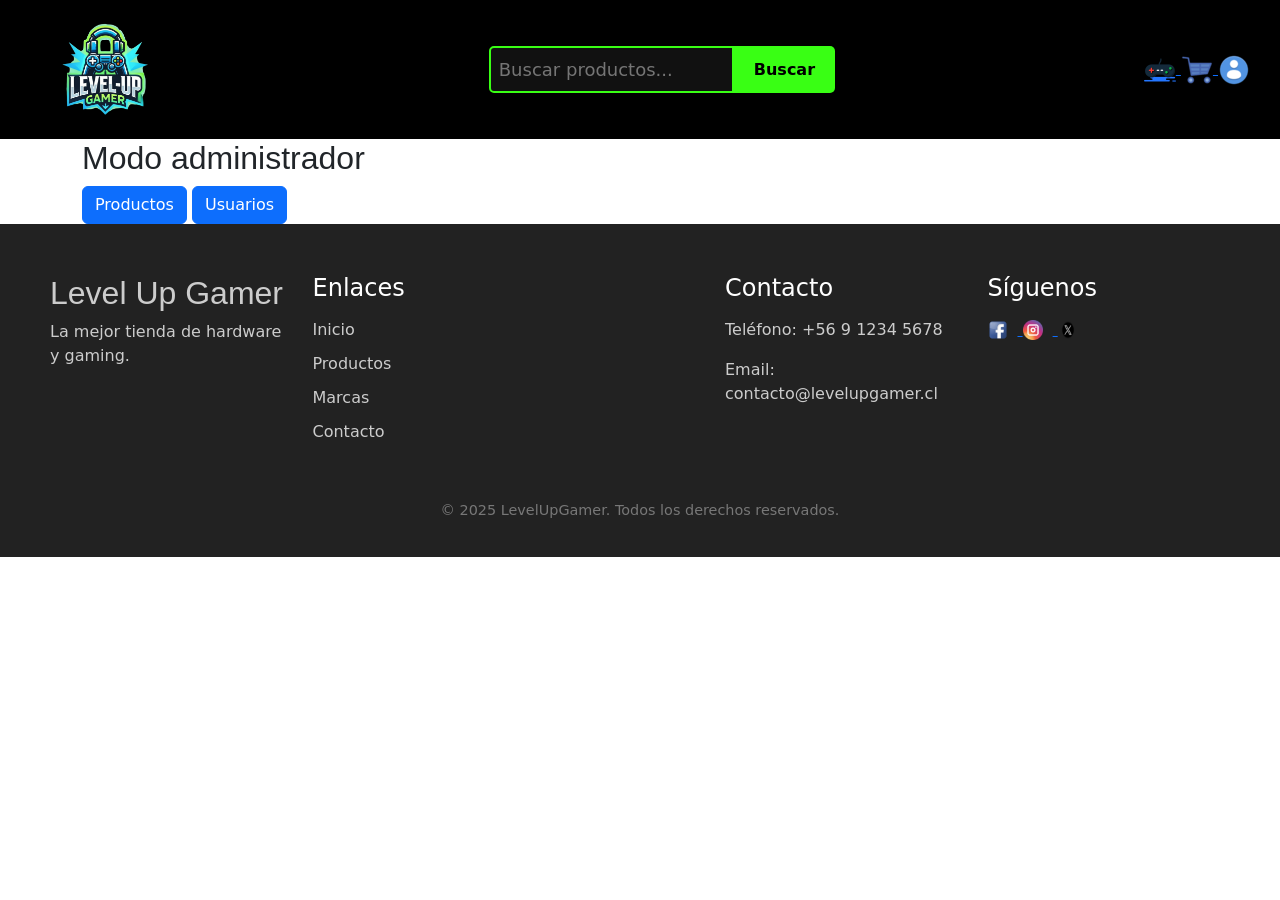
<file: modoadmin.html>
<!DOCTYPE html>
<html lang="en">
    <head>
        <meta charset="UTF-8">
        <meta name="viewport" content="width=device-width, initial-scale=1.0">
        <title>Administrador - Level-Up Gamer</title>
        <link rel="stylesheet" href="css/userstyle.css">
        <link href="https://cdn.jsdelivr.net/npm/bootstrap@5.3.8/dist/css/bootstrap.min.css" rel="stylesheet" integrity="sha384-sRIl4kxILFvY47J16cr9ZwB07vP4J8+LH7qKQnuqkuIAvNWLzeN8tE5YBujZqJLB" crossorigin="anonymous">
    </head>
    <body>
        <header>
        <div class="logo">
            <img src="images/logo.png" alt="Level-Up Gamer Logo" />
        </div>
        <div class="search-bar">
            <input type="text" id="search-input" placeholder="Buscar productos...">
            <button id="search-btn">Buscar</button>
        </div>
        <nav>
            <a href="productos.html" class="producto-icon icon-hover">
                <img src="images/producto.png" alt="Productos">
            </a>
            <a href="carrito.html" class="carrito-icon icon-hover">
                <img src="images/carrito.png" alt="Carrito">
            </a>
            <a href="login.html" class="login-icon icon-hover">
                <img src="images/login.png">
            </a>
        </nav>
    </header>
        
        <div class="container">
            <div style="align-content: center;">
                <h2>Modo administrador</h2>
                <button style="align-items: center;" type="button" class="btn btn-primary" data-bs-toggle="modal" data-bs-target="#productosModal">
                    Productos
                </button>
                <button style="align-items: center;" type="button" class="btn btn-primary" data-bs-toggle="modal" data-bs-target="#usuariosModal">
                    Usuarios
                </button>
            </div>
        </div>

        <div class="modal fade" id="productosModal" tabindex="-1" aria-labelledby="productosModalLabel" aria-hidden="true">
            <div class="modal-dialog">
                <div class="modal-content">
                    <div class="modal-header">
                        <h1 class="modal-title fs-5" id="productosModalLabel">Productos</h1>
                        <button type="button" class="btn-close" data-bs-dismiss="modal" aria-label="Close"></button>
                    </div>
                <div class="modal-body">
                    <p class="d-inline-flex gap-1">
                        <a class="btn btn-primary" data-bs-toggle="collapse" href="#crearProducto" role="button" aria-expanded="false" aria-controls="collapseExample">
                            Añadir producto
                        </a>
                    </p>
                    <p class="d-inline-flex gap-1">
                        <a class="btn btn-primary" data-bs-toggle="collapse" href="#editarProducto" role="button" aria-expanded="false" aria-controls="collapseExample">
                            Editar producto
                        </a>
                    </p>
                    <p class="d-inline-flex gap-1">
                        <a class="btn btn-primary" data-bs-toggle="collapse" href="#eliminarProducto" role="button" aria-expanded="false" aria-controls="collapseExample">
                            Eliminar producto
                        </a>
                    </p>
                </div>
                    
                <div class="collapse" id="crearProducto"> 
                        <div class="card card-body">
                            <h2>Añadir producto</h2>
                            <form class="row mt-3 g-3 needs-validation" novalidate>
                                <div class="col-6 position-relative">
                                    <label for="codigoCrearProducto" class="form-label">Código único</label>
                                    <input type="text" class="form-control" id="codigoCrearProducto" required>
                                    <div class="invalid-tooltip">
                                        Debe ingresar un código
                                    </div>
                                </div>

                                <div class="col-6 position-relative">
                                    <label for="categoriaCrearProducto" class="form-label">Categoría</label>
                                    <input type="text" class="form-control" id="categoriaCrearProducto" required>
                                    <div class="invalid-tooltip">
                                        Debe ingresar la categoría del producto
                                    </div>
                                </div>

                                <div class="col-6 position-relative">
                                    <label for="nombreCrearProducto" class="form-label">Nombre</label>
                                    <input type="text" class="form-control" id="nombreCrearProducto" required>
                                    <div class="invalid-tooltip">
                                        Debe ingresar un nombre para el producto
                                    </div>
                                </div>

                                <div class="col-6 position-relative">
                                    <label for="descripcionCrearProducto" class="form-label">Descripción</label>
                                    <input type="text" class="form-control" id="descripcionCrearProducto" required>
                                    <div class="invalid-tooltip">
                                        Debe ingresar una descripción
                                    </div>
                                </div>

                                <div class="col-6 position-relative">
                                    <label for="precioCrearProducto" class="form-label">Precio</label>
                                    <input type="text" class="form-control" id="precioCrearProducto" required>
                                    <div class="invalid-tooltip">
                                        Debe ingresar un precio para el producto
                                    </div>
                                </div>

                                <div class="modal-footer">
                                    <button type="submit" class="btn btn-primary">Guardar</button>
                                </div>
                            </form>
                        </div>
                    </div>


                    <div class="collapse" id="editarProducto"> 
                        <div class="card card-body">
                            <h2>Editar producto</h2>
                            <form class="row mt-3 g-3 needs-validation" novalidate>
                                <div class="col-6 position-relative">
                                    <label for="codigoEditarProducto" class="form-label">Código único</label>
                                    <input type="text" class="form-control" id="codigoEditarProducto" required>
                                    <div class="invalid-tooltip">
                                        Debe ingresar un código
                                    </div>
                                </div>

                                <div class="col-6 position-relative">
                                    <label for="categoriaEditarProducto" class="form-label">Categoría</label>
                                    <input type="text" class="form-control" id="categoriaEditarProducto" required>
                                    <div class="invalid-tooltip">
                                        Debe ingresar la categoría del producto
                                    </div>
                                </div>

                                <div class="col-6 position-relative">
                                    <label for="nombreEditarProducto" class="form-label">Nombre</label>
                                    <input type="text" class="form-control" id="nombreEditarProducto" required>
                                    <div class="invalid-tooltip">
                                        Debe ingresar un nombre para el producto
                                    </div>
                                </div>

                                <div class="col-6 position-relative">
                                    <label for="descripcionEditarProducto" class="form-label">Descripción</label>
                                    <input type="text" class="form-control" id="descripcionEditarProducto" required>
                                    <div class="invalid-tooltip">
                                        Debe ingresar una descripción
                                    </div>
                                </div>

                                <div class="col-6 position-relative">
                                    <label for="precioEditarProducto" class="form-label">Nuevo precio</label>
                                    <input type="text" class="form-control" id="precioEditarProducto" required>
                                    <div class="invalid-tooltip">
                                        Debe ingresar un precio para el producto
                                    </div>
                                </div>

                                <div class="modal-footer">
                                    <button type="submit" class="btn btn-primary">Modificar</button>
                                </div>
                            </form>
                        </div>
                    </div>


                    <div class="collapse" id="eliminarProducto">
                        <div class="card card-body">
                            <h2>Eliminar producto</h2>
                            <form class="row mt-3 g-3 needs-validation" novalidate>
                                <div class="col-6 position-relative">
                                    <label for="codigoEliminarProducto" class="form-label">Código único</label>
                                    <input type="text" class="form-control" id="codigoEliminarProducto" required>
                                    <div class="invalid-tooltip">
                                        Debe ingresar un código
                                    </div>
                                </div>

                                <div class="col-6 position-relative">
                                    <label for="razonEliminarProducto" class="form-label">Motivo de eliminación</label>
                                    <input type="text" class="form-control" id="razonEliminarProducto">
                                </div>

                                <div class="modal-footer">
                                    <button type="submit" class="btn btn-primary">Eliminar</button>
                                </div>
                            </form>
                        </div>
                    </div>

                </div>
            </div>
        </div>



        <div class="modal fade" id="usuariosModal" tabindex="-1" aria-labelledby="productosModalLabel" aria-hidden="true">
            <div class="modal-dialog">
                <div class="modal-content">
                    <div class="modal-header">
                        <h1 class="modal-title fs-5" id="productosModalLabel">Usuarios</h1>
                        <button type="button" class="btn-close" data-bs-dismiss="modal" aria-label="Close"></button>
                    </div>
                <div class="modal-body">
                    <p class="d-inline-flex gap-1">
                        <a class="btn btn-primary" data-bs-toggle="collapse" href="#crearUsuario" role="button" aria-expanded="false" aria-controls="collapseExample">
                            Crear usuario
                        </a>
                    </p>
                    <p class="d-inline-flex gap-1">
                        <a class="btn btn-primary" data-bs-toggle="collapse" href="#editarUsuario" role="button" aria-expanded="false" aria-controls="collapseExample">
                            Editar usuario
                        </a>
                    </p>
                    <p class="d-inline-flex gap-1">
                        <a class="btn btn-primary" data-bs-toggle="collapse" href="#deshabilitarUsuario" role="button" aria-expanded="false" aria-controls="collapseExample">
                            Deshabilitar usuario
                        </a>
                    </p>
                </div>
                    <div class="collapse" id="crearUsuario"> 
                        <div class="card card-body">
                            <h2>Crear usuario</h2>
                            <p style="font-size: 15px;">La ID del usuario se asignará automáticamente</p>
                            <form class="row mt-3 g-3 needs-validation" novalidate>
                                <div class="col-6 position-relative">
                                    <label for="nombreCrearUsuario" class="form-label">Nombres</label>
                                    <input type="text" class="form-control" id="nombreCrearUsuario" required>
                                    <div class="invalid-tooltip">
                                        Debe ingresar los nombres
                                    </div>
                                </div>

                                <div class="col-6 position-relative">
                                    <label for="apellidosCrearUsuario" class="form-label">Apellidos</label>
                                    <input type="text" class="form-control" id="apellidosCrearUsuario" required>
                                    <div class="invalid-tooltip">
                                        Debe ingresar los apellidos
                                    </div>
                                </div>

                                <div class="col-6 position-relative">
                                    <label for="correoCrearUsuario" class="form-label">Correo</label>
                                    <input type="email" class="form-control" id="correoCrearUsuario" required data-parsley-type="email">
                                    <div class="invalid-tooltip">
                                        Debe ingresar una dirección de correo válida
                                    </div>
                                </div>

                                <div class="col-6 position-relative">
                                    <label for="rolCrearUsuario" class="form-label">Rol</label>
                                    <input type="text" class="form-control" id="rolCrearUsuario" required>
                                    <div class="invalid-tooltip">
                                        Debe ingresar un rol
                                    </div>
                                </div>

                                <div class="modal-footer">
                                    <button type="submit" class="btn btn-primary">Crear</button>
                                </div>
                            </form>
                        </div>
                    </div>


                    <div class="collapse" id="editarUsuario"> 
                        <div class="card card-body">
                            <h2>Editar usuario</h2>
                            <form class="row mt-3 g-3 needs-validation" novalidate>
                                <div class="col-6 position-relative">
                                    <label for="idEditarUsuario" class="form-label">ID</label>
                                    <input type="text" class="form-control" id="idEditarUsuario" required>
                                    <div class="invalid-tooltip">
                                        Debe ingresar una ID
                                    </div>
                                </div>

                                <div class="col-6 position-relative">
                                    <label for="nombreEditarUsuario" class="form-label">Nombres</label>
                                    <input type="text" class="form-control" id="nombreEditarUsuario" required>
                                    <div class="invalid-tooltip">
                                        Debe ingresar nombres
                                    </div>
                                </div>

                                <div class="col-6 position-relative">
                                    <label for="apellidoEditarUsuario" class="form-label">Apellidos</label>
                                    <input type="text" class="form-control" id="apellidoEditarUsuario" required>
                                    <div class="invalid-tooltip">
                                        Debe ingresar apellidos
                                    </div>
                                </div>

                                <div class="col-6 position-relative">
                                    <label for="emailEditarUsuario" class="form-label">Correo</label>
                                    <input type="email" class="form-control" id="emailEditarUsuario" required data-parsley-type="email">
                                    <div class="invalid-tooltip">
                                        Debe ingresar un email válido
                                    </div>
                                </div>

                                <div class="modal-footer">
                                    <button type="submit" class="btn btn-primary">Modificar</button>
                                </div>
                            </form>
                        </div>
                    </div>


                    <div class="collapse" id="deshabilitarUsuario">
                        <div class="card card-body">
                            <h2>Deshabilitar usuario</h2>
                            <form class="row mt-3 g-3 needs-validation" novalidate>
                                <div class="col-6 position-relative">
                                    <label for="idEliminarUsuari" class="form-label">ID</label>
                                    <input type="text" class="form-control" id="idEliminarUsuario" required>
                                    <div class="invalid-tooltip">
                                        Debe ingresar la ID del usuario
                                    </div>
                                </div>

                                <div class="col-6 position-relative">
                                    <label for="idEliminarUsuari" class="form-label">Tiempo en minutos</label>
                                    <input type="text" class="form-control" id="idEliminarUsuario" required>
                                    <div class="invalid-tooltip">
                                        Debe asignar la cantidad de tiempo
                                    </div>
                                </div>

                                <div class="col-12 position-relative">
                                    <div class="form-check">
                                        <input class="form-check-input" type="checkbox" id="terminos" data-val="true" and value="true">
                                        <label for="terminos" class="form-check-label">Permanente</label>
                                    </div>
                                </div>

                                <div class="col-6 position-relative">
                                    <label for="razonEliminarUsuario" class="form-label">Motivo de eliminación</label>
                                    <input type="text" class="form-control" id="razonEliminarUsuario">
                                    <div class="invalid-tooltip">
                                </div>

                                <div class="modal-footer">
                                    <button type="submit" class="btn btn-primary">Eliminar</button>
                                </div>
                                <p style="font-size: 15px;">Se enviará un correo al usuario informando sobre la deshabilitación de su cuenta.</p>
                            </form>
                        </div>
                    </div>

                    
                </div>
            </div>
        </div>
    </div>
        <script src="https://cdn.jsdelivr.net/npm/bootstrap@5.3.8/dist/js/bootstrap.bundle.min.js" integrity="sha384-FKyoEForCGlyvwx9Hj09JcYn3nv7wiPVlz7YYwJrWVcXK/BmnVDxM+D2scQbITxI" crossorigin="anonymous"></script>
        <script src="https://cdn.jsdelivr.net/npm/@popperjs/core@2.11.8/dist/umd/popper.min.js" integrity="sha384-I7E8VVD/ismYTF4hNIPjVp/Zjvgyol6VFvRkX/vR+Vc4jQkC+hVqc2pM8ODewa9r" crossorigin="anonymous"></script>
        <script src="https://cdn.jsdelivr.net/npm/bootstrap@5.3.8/dist/js/bootstrap.min.js" integrity="sha384-G/EV+4j2dNv+tEPo3++6LCgdCROaejBqfUeNjuKAiuXbjrxilcCdDz6ZAVfHWe1Y" crossorigin="anonymous"></script>
        <script src="js/userscript.js"></script>
        <script>
            // Example starter JavaScript for disabling form submissions if there are invalid fields
            (() => {
            'use strict'

            // Fetch all the forms we want to apply custom Bootstrap validation styles to
            const forms = document.querySelectorAll('.needs-validation')

            // Loop over them and prevent submission
            Array.from(forms).forEach(form => {
                form.addEventListener('submit', event => {
                if (!form.checkValidity()) {
                    event.preventDefault()
                    event.stopPropagation()
                }

                form.classList.add('was-validated')
                }, false)
            })
            })()
        </script>
    </body>
    <footer class="footer">
    <div class="footer-container">
    <div class="footer-section logo-seccion">
        <h2>Level Up Gamer</h2>
        <p>La mejor tienda de hardware y gaming.</p>
    </div>
    <div class="footer-section enlaces">
        <h4>Enlaces</h4>
        <ul>
            <li><a href="index.html">Inicio</a></li>
            <li><a href="productos.html">Productos</a></li>
            <li><a href="#">Marcas</a></li>
            <li><a href="contacto.html">Contacto</a></li>
        </ul>
    </div>
    <div>
        <iframe src="https://www.google.com/maps/embed?pb=!1m17!1m12!1m3!1d13383.092123816954!2d-71.54892111316633!3d-33.00975888170049!2m3!1f0!2f0!3f0!3m2!1i1024!2i768!4f13.1!3m2!1m1!2s!5e0!3m2!1ses-419!2scl!4v1757960878831!5m2!1ses-419!2scl" 
        width="150" 
        height="150" 
        style="border:0;" 
        allowfullscreen="" 
        loading="lazy" referrerpolicy="no-referrer-when-downgrade"></iframe>
    </div>
    <div class="footer-section contacto">
        <h4>Contacto</h4>
        <p>Teléfono: +56 9 1234 5678</p>
        <p>Email: contacto@levelupgamer.cl</p>
    </div>
    <div class="footer-section redes-sociales">
        <h4>Síguenos</h4>
        <a href="#" aria-label="Facebook" class="icon-facebook">
            <img src="images/facebook.png" alt="" class="btn-icon" />
        </a>
        <a href="#" aria-label="Instagram" class="icon-instagram">
            <img src="images/instagram.png" alt="" class="btn-icon" />
        </a>
        <a href="#" aria-label="Twitter" class="icon-twitter">
            <img src="images/xtwitter.png" alt="" class="btn-icon" />
        </a>
    </div>
    </div>
    <div class="footer-bottom">
    <p>&copy; 2025 LevelUpGamer. Todos los derechos reservados.</p>
    </div>
</footer>
</html>
</file>
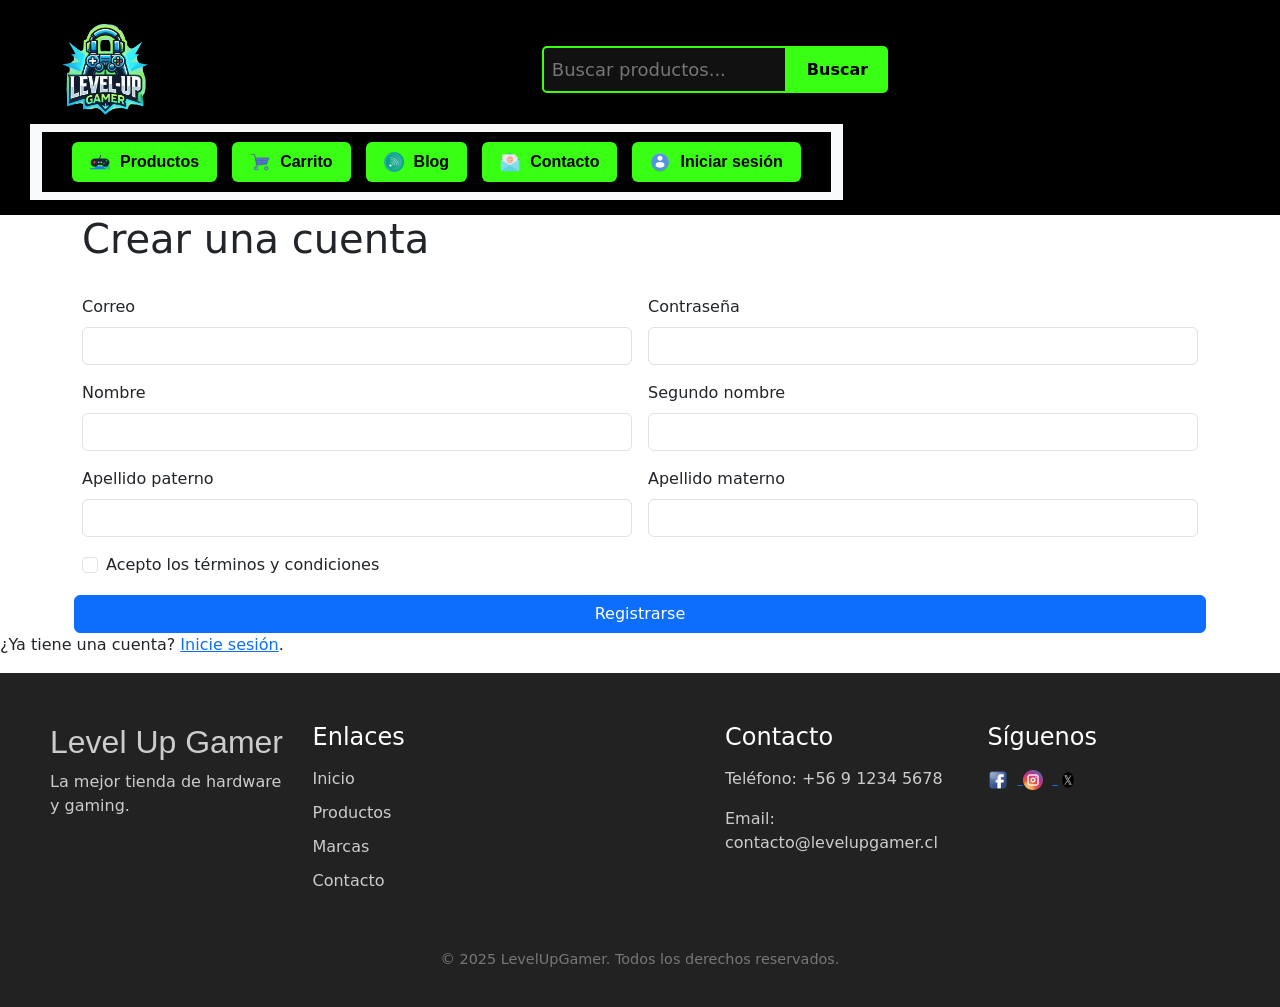
<file: registrousuario.html>
<!DOCTYPE html>
<html lang="en">
    <head>
        <meta charset="UTF-8">
        <meta name="viewport" content="width=device-width, initial-scale=1.0">
        <title>Registrarse - Level-Up Gamer</title>
        <link rel="stylesheet" href="css/userstyle.css">
        <link href="https://cdn.jsdelivr.net/npm/bootstrap@5.3.8/dist/css/bootstrap.min.css" rel="stylesheet" integrity="sha384-sRIl4kxILFvY47J16cr9ZwB07vP4J8+LH7qKQnuqkuIAvNWLzeN8tE5YBujZqJLB" crossorigin="anonymous">
    </head>
    <body>
        <header>
            <div class="logo">
                <img src="images/logo.png" alt="Level-Up Gamer Logo" />
            </div>
            <div class="search-bar">
                <input type="text" id="search-input" placeholder="Buscar productos...">
                <button id="search-btn">Buscar</button>
            </div>
            <nav class="navbar navbar-expand-lg navbar-light bg-light" aria-label="Menú principal">
<div class="container-fluid">

    <button class="navbar-toggler" type="button" data-bs-toggle="collapse" data-bs-target="#menuBootstrap"
    aria-controls="menuBootstrap" aria-expanded="false" aria-label="Toggle navigation">
    <span class="navbar-toggler-icon"></span>
    </button>

    <div class="collapse navbar-collapse nav-buttons" id="menuBootstrap">
    <a href="productos.html" class="btn-nav">
        <img src="images/producto.png" alt="" class="btn-icon" />
        Productos
    </a>
    <a href="carrito.html" class="btn-nav">
        <img src="images/carrito.png" alt="" class="btn-icon" />
        Carrito
    </a>
    <a href="blogs.html" class="btn-nav">
        <img src="images/blog.png" alt="" class="btn-icon" />
        Blog
    </a>
    <a href="contacto.html" class="btn-nav">
        <img src="images/contacto.png" alt="" class="btn-icon" />
        Contacto
    </a>
    <a href="iniciosesion.html" class="btn-nav">
        <img src="images/login.png" alt="" class="btn-icon" />
        Iniciar sesión
    </a>
    </div>

    </div>
</nav>
        </header>
        
        <div class="container">
            <h1>Crear una cuenta</h1>
            <form class="row mt-3 g-3 needs-validation" novalidate action="usuario.html">
                <div class="col-6 position-relative">
                    <label for="correoRegistro" class="form-label">Correo</label>
                    <input type="email" class="form-control" id="correoRegistro" required data-parsley-type="email">
                    <div class="invalid-tooltip">
                        Debe ingresar un correo válido
                    </div>
                </div>

                <div class="col-6 position-relative">
                    <label for="contrasenaRegistro" class="form-label">Contraseña</label>
                    <input type="text" class="form-control" id="contrasenaRegistro" required>
                    <div class="invalid-tooltip">
                        Debe ingresar una contraseña válida
                    </div>
                </div>

                <div class="col-6 position-relative">
                    <label for="nombreRegistro" class="form-label">Nombre</label>
                    <input type="text" class="form-control" id="nombreRegistro" required>
                    <div class="invalid-tooltip">
                        Debe ingresar su nombre
                    </div>
                </div>

                <div class="col-6 position-relative">
                    <label for="snombreRegistro" class="form-label">Segundo nombre</label>
                    <input type="text" class="form-control" id="snombreRegistro">
                </div>

                <div class="col-6 position-relative">
                    <label for="appatRegistro" class="form-label">Apellido paterno</label>
                    <input type="text" class="form-control" id="appatRegistro" required>
                    <div class="invalid-tooltip">
                        Debe ingresar su apellido paterno
                    </div>
                </div>

                <div class="col-6 position-relative">
                    <label for="apmatRegistro" class="form-label">Apellido materno</label>
                    <input type="text" class="form-control" id="apmatRegistro" required>
                    <div class="invalid-tooltip">
                        Debe ingresar su apellido materno
                    </div>
                </div>

                <div class="col-12 position-relative">
                    <div class="form-check">
                        <input class="form-check-input" type="checkbox" id="terminos" required>
                        <label for="terminos" class="form-check-label">Acepto los términos y condiciones</label>
                        <div class="invalid-tooltip">
                            Debe aceptar los términos y condiciones
                        </div>
                    </div>
                </div>

                <button type="submit" class="btn btn-primary">Registrarse</button>
            </form>
        </div>

        <p>¿Ya tiene una cuenta? <a href="iniciosesion.html">Inicie sesión</a>.</p>

        <script src="https://cdn.jsdelivr.net/npm/bootstrap@5.3.8/dist/js/bootstrap.bundle.min.js" integrity="sha384-FKyoEForCGlyvwx9Hj09JcYn3nv7wiPVlz7YYwJrWVcXK/BmnVDxM+D2scQbITxI" crossorigin="anonymous"></script>
        <script src="https://cdn.jsdelivr.net/npm/@popperjs/core@2.11.8/dist/umd/popper.min.js" integrity="sha384-I7E8VVD/ismYTF4hNIPjVp/Zjvgyol6VFvRkX/vR+Vc4jQkC+hVqc2pM8ODewa9r" crossorigin="anonymous"></script>
        <script src="https://cdn.jsdelivr.net/npm/bootstrap@5.3.8/dist/js/bootstrap.min.js" integrity="sha384-G/EV+4j2dNv+tEPo3++6LCgdCROaejBqfUeNjuKAiuXbjrxilcCdDz6ZAVfHWe1Y" crossorigin="anonymous"></script>
        <script src="js/userscript.js"></script>
        <script>
            // Example starter JavaScript for disabling form submissions if there are invalid fields
            (() => {
            'use strict'

            // Fetch all the forms we want to apply custom Bootstrap validation styles to
            const forms = document.querySelectorAll('.needs-validation')

            // Loop over them and prevent submission
            Array.from(forms).forEach(form => {
                form.addEventListener('submit', event => {
                if (!form.checkValidity()) {
                    event.preventDefault()
                    event.stopPropagation()
                }

                form.classList.add('was-validated')
                }, false)
            })
            })()
        </script>
    <footer class="footer">
    <div class="footer-container">
    <div class="footer-section logo-seccion">
        <h2>Level Up Gamer</h2>
        <p>La mejor tienda de hardware y gaming.</p>
    </div>
    <div class="footer-section enlaces">
        <h4>Enlaces</h4>
        <ul>
            <li><a href="index.html">Inicio</a></li>
            <li><a href="productos.html">Productos</a></li>
            <li><a href="#">Marcas</a></li>
            <li><a href="contacto.html">Contacto</a></li>
        </ul>
    </div>
    <div>
        <iframe src="https://www.google.com/maps/embed?pb=!1m17!1m12!1m3!1d13383.092123816954!2d-71.54892111316633!3d-33.00975888170049!2m3!1f0!2f0!3f0!3m2!1i1024!2i768!4f13.1!3m2!1m1!2s!5e0!3m2!1ses-419!2scl!4v1757960878831!5m2!1ses-419!2scl" 
        width="150" 
        height="150" 
        style="border:0;" 
        allowfullscreen="" 
        loading="lazy" referrerpolicy="no-referrer-when-downgrade"></iframe>
    </div>
    <div class="footer-section contacto">
        <h4>Contacto</h4>
        <p>Teléfono: +56 9 1234 5678</p>
        <p>Email: contacto@levelupgamer.cl</p>
    </div>
    <div class="footer-section redes-sociales">
        <h4>Síguenos</h4>
        <a href="#" aria-label="Facebook" class="icon-facebook">
            <img src="images/facebook.png" alt="" class="btn-icon" />
        </a>
        <a href="#" aria-label="Instagram" class="icon-instagram">
            <img src="images/instagram.png" alt="" class="btn-icon" />
        </a>
        <a href="#" aria-label="Twitter" class="icon-twitter">
            <img src="images/xtwitter.png" alt="" class="btn-icon" />
        </a>
    </div>
    </div>
    <div class="footer-bottom">
    <p>&copy; 2025 LevelUpGamer. Todos los derechos reservados.</p>
    </div>
    </footer>
    </body>
    
</html>
</file>
<file: css/contacto.css>
.logo img {
    width: 150px;          
    height: auto;          
    display: block;        
    margin: 0 auto;        
    max-width: 100%;       
}

body {
    font-family: 'Roboto', Arial, sans-serif;
    background-color: #f4f4f4;
    color: #333;
    line-height: 1.6;
    margin: 0;
    padding: 0;
}

h2, h3 {
    font-family: 'Orbitron', sans-serif;
    color: #1E90FF;
}

header {
    background-color: #000000;
    color: #FFFFFF;
    display: flex;
    align-items: center;
    justify-content: space-between;
    padding: 15px 30px;
    flex-wrap: wrap;  /* Para móviles */
}

.search-bar {
    margin: 20px auto;
    max-width: 500px;
    display: flex;
}
.search-bar input {
    flex: 1;
    padding: 8px;
    font-size: 18px;
    border: 2px solid #39FF14;
    background-color: #111;
    color: #fff;
    border-radius: 5px 0 0 5px;
}
.search-bar button {
    background-color: #39FF14; 
    padding: 8px 20px;
    cursor: pointer;
    border-radius: 0 5px 5px 0;
    font-weight: bold;
    border: none;
    color: #000;
    transition: background-color 0.3s ease;
}
.search-bar button:hover {
    background-color: #1E90FF; 
    color: #fff;
}

.nav-buttons {
    display: flex;
    gap: 15px;
    justify-content:center; 
    align-items: center;
    padding: 10px 30px;
    background-color: #000000; 
}

.btn-nav {
    display: flex;
    align-items: center;
    background-color: #39FF14; 
    color: #000;
    padding: 8px 18px;
    text-decoration: none;
    font-weight: bold;
    border-radius: 6px;
    font-family: 'Roboto', sans-serif;
    transition: background-color 0.3s ease;
    cursor: pointer;
}

@media (max-width: 767px) {
.nav-buttons {
    flex-direction: column !important;
    background-color: #222; /* color distinto para el menú desplegado */
    padding: 10px;
    border-radius: 5px;
}

.btn-nav {
    background-color: transparent;
    color: #fff;
    padding: 1rem;
    border-radius: 0;
    border-bottom: 1px solid #444;
}
.btn-nav:hover {
    background-color: #555;
    color: #fff;
}
}

.btn-nav:hover {
    background-color: #1E90FF; 
    color: #fff;
}

.btn-icon {
    width: 20px;
    height: 20px;
    margin-right: 10px;
    display: inline-block;
}

.contact-page {
    max-width: 1200px;
    margin: 40px auto;
    padding: 20px;
}

.contact-layout {
    display: flex;
    flex-wrap: wrap;
    gap: 30px;
    background-color: #fff;
    padding: 30px;
    border-radius: 8px;
    box-shadow: 0 4px 8px rgba(0,0,0,0.1);
}

.contact-form-container {
    flex: 2;
}

.contact-form .form-group {
    margin-bottom: 20px;
}

.contact-form input,
.contact-form textarea {
    width: 100%;
    padding: 12px;
    border: 1px solid #ccc;
    border-radius: 6px;
    box-sizing: border-box;
    font-size: 16px;
}

.contact-form .submit-btn {
    padding: 15px 30px;
    background-color: #39FF14;
    color: #000;
    border: none;
    border-radius: 6px;
    font-size: 18px;
    font-weight: bold;
    cursor: pointer;
    transition: background-color 0.3s ease;
}

.contact-form .submit-btn:hover {
    background-color: #2ECC71;
}

.contact-info-container {
    flex: 1;
    background-color: #1E90FF;
    color: #fff;
    padding: 20px;
    border-radius: 8px;
}

.contact-info-container h2 {
    color: #fff;
    margin-bottom: 20px;
}

.contact-info-container p {
    margin: 10px 0;
    display: flex;
    align-items: center;
}

.contact-info-container .fa-solid,
.contact-info-container .fa-brands {
    margin-right: 10px;
}

.social-links {
    margin-top: 20px;
}

.social-links a {
    color: #fff;
    font-size: 24px;
    margin-right: 15px;
    transition: transform 0.3s ease;
}

.social-links a:hover {
    transform: scale(1.1);
}

.faq-container {
    margin-top: 40px;
}

.faq-item {
    background-color: #fff;
    padding: 20px;
    margin-bottom: 15px;
    border-radius: 8px;
    box-shadow: 0 2px 4px rgba(0,0,0,0.05);
}

.faq-item h3 {
    margin-top: 0;
    margin-bottom: 10px;
}

.blog-page .blog-grid-container {
    max-width: 1200px;
    margin: 40px auto;
    padding: 20px;
}

.blog-page .blog-grid {
    display: grid;
    grid-template-columns: repeat(auto-fill, minmax(300px, 1fr));
    gap: 30px;
}

.blog-page .blog-card {
    background-color: #fff;
    border-radius: 8px;
    box-shadow: 0 4px 8px rgba(0,0,0,0.1);
    overflow: hidden;
    transition: transform 0.3s ease;
}

.blog-page .blog-card:hover {
    transform: translateY(-5px);
    box-shadow: 0 8px 16px rgba(0,0,0,0.2);
}

.blog-page .blog-card img {
    width: 100%;
    height: 200px;
    object-fit: cover;
}

.blog-page .card-content {
    padding: 15px;
}

.blog-page .blog-date {
    display: block;
    font-size: 0.9em;
    color: #777;
    margin-bottom: 10px;
}

.blog-page .blog-card h3 {
    margin-top: 0;
    font-size: 1.2em;
}

.blog-page .blog-card p {
    font-size: 0.95em;
    color: #555;
}

.blog-page .read-more-btn {
    display: inline-block;
    margin-top: 15px;
    color: #1E90FF;
    text-decoration: none;
    font-weight: bold;
}

.blog-page .read-more-btn:hover {
    text-decoration: underline;
}

.footer {
    background-color: #222;
    color: #ccc;
    padding: 40px 20px 20px;
}
.footer-container {
    display: flex;
    justify-content: space-between;
    flex-wrap: wrap;
    max-width: 1200px;
    margin: auto;
}
.footer-section {
    flex: 1 1 200px;
    margin: 10px;
}
.footer-section h4 {
    color: #fff;
    margin-bottom: 15px;
}
.footer-section ul {
    list-style: none;
    padding: 0;
}
.footer-section ul li {
    margin-bottom: 10px;
}
.footer-section ul li a {
    color: #ccc;
    text-decoration: none;
}
.footer-section ul li a:hover {
    text-decoration: underline;
}
.footer-bottom {
    text-align: center;
    margin-top: 30px;
    font-size: 0.9rem;
    color: #777;
}

.map-container {
    max-width: 1200px;
    margin: 40px auto;
    padding: 20px;
}

.map-container h2 {
    font-size: 2em;
    text-align: center;
    margin-bottom: 20px;
}

.testimonials-container {
    max-width: 1200px;
    margin: 40px auto;
    padding: 20px;
}

.testimonials-container h2 {
    font-size: 2em;
    text-align: center;
    margin-bottom: 30px;
}

.testimonial-grid {
    display: flex;
    justify-content: center;
    flex-wrap: wrap;
    gap: 20px;
}

.testimonial-card {
    background-color: #fff;
    border: 1px solid #ddd;
    border-radius: 8px;
    padding: 25px;
    flex: 1 1 45%;
    box-shadow: 0 4px 8px rgba(0,0,0,0.1);
    transition: transform 0.3s ease;
}

.testimonial-card:hover {
    transform: translateY(-5px);
}

.testimonial-card p {
    font-style: italic;
    color: #555;
    margin-bottom: 15px;
}

.testimonial-card .client-name {
    display: block;
    text-align: right;
    font-weight: bold;
    color: #1E90FF;
}

@media (max-width: 768px) {
    .testimonial-card {
        flex: 1 1 100%;
    }
}

.error-message {
    color: #ff4d4f;
    font-size: 0.9em;
    margin-top: 5px;
    margin-bottom: 10px;
}

.form-group input.input-error,
.form-group textarea.input-error {
    border: 1px solid #ff4d4f;
}
</file>
<file: css/carrito.css>
body {
    background-color: #000000;
    color: #FFFFFF;
    font-family: 'Roboto', sans-serif;
}

h1 {
    font-family: 'Orbitron', sans-serif;
    color: #39FF14;
    text-align: center;
    margin-top: 2rem;
}
</file>
<file: css/detalle.css>
body {
    background-color: #000;
    color: #fff;
    font-family: 'Roboto', Arial, sans-serif;
    margin: 0;
    padding: 0;
}

header, footer {
    background-color: #000;
    padding: 20px 30px;
    color: #39FF14;
    font-weight: bold;
    font-family: 'Orbitron', sans-serif;
    display: flex;
    align-items: center;
    justify-content: space-between;
}

header .logo img {
    height: 50px;
}

nav a.back-link {
    display: inline-block;
    color: #39FF14;
    font-weight: bold;
    text-decoration: none;
    font-family: 'Orbitron', sans-serif;
    font-size: 1.1rem;
    transition: color 0.3s ease;
}

nav a.back-link:hover {
    color: #1E90FF;
}

main {
    max-width: 900px;
    margin: 40px auto;
    padding: 0 20px;
}

.product-detail h1 {
    font-family: 'Orbitron', sans-serif;
    color: #1E90FF;
    font-size: 2.5rem;
    margin-bottom: 20px;
    text-align: center;
}

.product-detail img {
    display: block;
    max-width: 100%;
    max-height: 400px;
    margin: 0 auto 20px;
    border-radius: 10px;
    object-fit: contain;
    box-shadow: 0 0 15px #39FF14;
}

.product-detail .price {
    font-size: 1.8rem;
    font-weight: bold;
    color: #39FF14;
    text-align: center;
    margin-bottom: 15px;
}

.product-detail p.description {
    font-size: 1.1rem;
    line-height: 1.5;
    color: #ccc;
    text-align: center;
    margin-bottom: 30px;
}

.btn-base {
    display: block;
    background-color: #1E90FF;
    color: #fff;
    font-weight: bold;
    padding: 12px 25px;
    border: none;
    border-radius: 8px;
    cursor: pointer;
    margin: 0 auto;
    width: 60%;
    font-size: 1rem;
    transition: background-color 0.3s ease;
    text-align: center;
    font-family: 'Roboto', sans-serif;
}

.btn-base:hover {
    background-color: #39FF
}
</file>
<file: css/userstyle.css>
.logo img {
    width: 150px;          
    height: auto;          
    display: block;        
    margin: 0 auto;        
    max-width: 100%;       
}
body {
    font-family: 'Roboto', Arial, sans-serif;
    background-color: #f4f4f4;
    color: #333;
    line-height: 1.6;
    margin: 0;
    padding: 0;
}

h2, h3 {
    font-family: 'Orbitron', sans-serif;
    color: #1E90FF;
}

/* --- Header Section (Sección del encabezado) --- */
header {
    background-color: #000000;
    color: #FFFFFF;
    display: flex;
    align-items: center;
    justify-content: space-between;
    padding: 15px 30px;
    flex-wrap: wrap;  /* Para móviles */
}

.search-bar {
    margin: 20px auto;
    max-width: 500px;
    display: flex;
}
.search-bar input {
    flex: 1;
    padding: 8px;
    font-size: 18px;
    border: 2px solid #39FF14;
    background-color: #111;
    color: #fff;
    border-radius: 5px 0 0 5px;
}
.search-bar button {
    background-color: #39FF14; 
    padding: 8px 20px;
    cursor: pointer;
    border-radius: 0 5px 5px 0;
    font-weight: bold;
    border: none;
    color: #000;
    transition: background-color 0.3s ease;
}
.search-bar button:hover {
    background-color: #1E90FF; 
    color: #fff;
}

.nav-buttons {
    display: flex;
    gap: 15px;
    justify-content:center; 
    align-items: center;
    padding: 10px 30px;
    background-color: #000000; 
}

.btn-nav {
    display: flex;
    align-items: center;
    background-color: #39FF14; 
    color: #000;
    padding: 8px 18px;
    text-decoration: none;
    font-weight: bold;
    border-radius: 6px;
    font-family: 'Roboto', sans-serif;
    transition: background-color 0.3s ease;
    cursor: pointer;
}

@media (max-width: 767px) {
.nav-buttons {
    flex-direction: column !important;
    background-color: #222; /* color distinto para el menú desplegado */
    padding: 10px;
    border-radius: 5px;
}

.btn-nav {
    background-color: transparent;
    color: #fff;
    padding: 1rem;
    border-radius: 0;
    border-bottom: 1px solid #444;
}
.btn-nav:hover {
    background-color: #555;
    color: #fff;
}
}

.btn-nav:hover {
    background-color: #1E90FF; 
    color: #fff;
}

.btn-icon {
    width: 20px;
    height: 20px;
    margin-right: 10px;
    display: inline-block;
}

/* --- Main Content Section (Sección de contenido principal) --- */
.contact-page {
    max-width: 1200px;
    margin: 40px auto;
    padding: 20px;
}

.contact-layout {
    display: flex;
    flex-wrap: wrap;
    gap: 30px;
    background-color: #fff;
    padding: 30px;
    border-radius: 8px;
    box-shadow: 0 4px 8px rgba(0,0,0,0.1);
}

.contact-form-container {
    flex: 2;
}

.contact-form .form-group {
    margin-bottom: 20px;
}

.contact-form input,
.contact-form textarea {
    width: 100%;
    padding: 12px;
    border: 1px solid #ccc;
    border-radius: 6px;
    box-sizing: border-box;
    font-size: 16px;
}

.contact-form .submit-btn {
    padding: 15px 30px;
    background-color: #39FF14;
    color: #000;
    border: none;
    border-radius: 6px;
    font-size: 18px;
    font-weight: bold;
    cursor: pointer;
    transition: background-color 0.3s ease;
}

.contact-form .submit-btn:hover {
    background-color: #2ECC71;
}

.contact-info-container {
    flex: 1;
    background-color: #1E90FF;
    color: #fff;
    padding: 20px;
    border-radius: 8px;
}

.contact-info-container h2 {
    color: #fff;
    margin-bottom: 20px;
}

.contact-info-container p {
    margin: 10px 0;
    display: flex;
    align-items: center;
}

.contact-info-container .fa-solid,
.contact-info-container .fa-brands {
    margin-right: 10px;
}

.social-links {
    margin-top: 20px;
}

.social-links a {
    color: #fff;
    font-size: 24px;
    margin-right: 15px;
    transition: transform 0.3s ease;
}

.social-links a:hover {
    transform: scale(1.1);
}

/* --- FAQ Section (Sección de Preguntas Frecuentes) --- */
.faq-container {
    margin-top: 40px;
}

.faq-item {
    background-color: #fff;
    padding: 20px;
    margin-bottom: 15px;
    border-radius: 8px;
    box-shadow: 0 2px 4px rgba(0,0,0,0.05);
}

.faq-item h3 {
    margin-top: 0;
    margin-bottom: 10px;
}

/* --- Footer Section (Sección del pie de página) --- */
.footer {
    background-color: #222;
    color: #ccc;
    padding: 40px 20px 20px;
}
.footer-container {
    display: flex;
    justify-content: space-between;
    flex-wrap: wrap;
    max-width: 1200px;
    margin: auto;
}
.footer-section {
    flex: 1 1 200px;
    margin: 10px;
}
.footer-section h4 {
    color: #fff;
    margin-bottom: 15px;
}
.footer-section ul {
    list-style: none;
    padding: 0;
}
.footer-section ul li {
    margin-bottom: 10px;
}
.footer-section ul li a {
    color: #ccc;
    text-decoration: none;
}
.footer-section ul li a:hover {
    text-decoration: underline;
}
.footer-bottom {
    text-align: center;
    margin-top: 30px;
    font-size: 0.9rem;
    color: #777;
}
</file>
